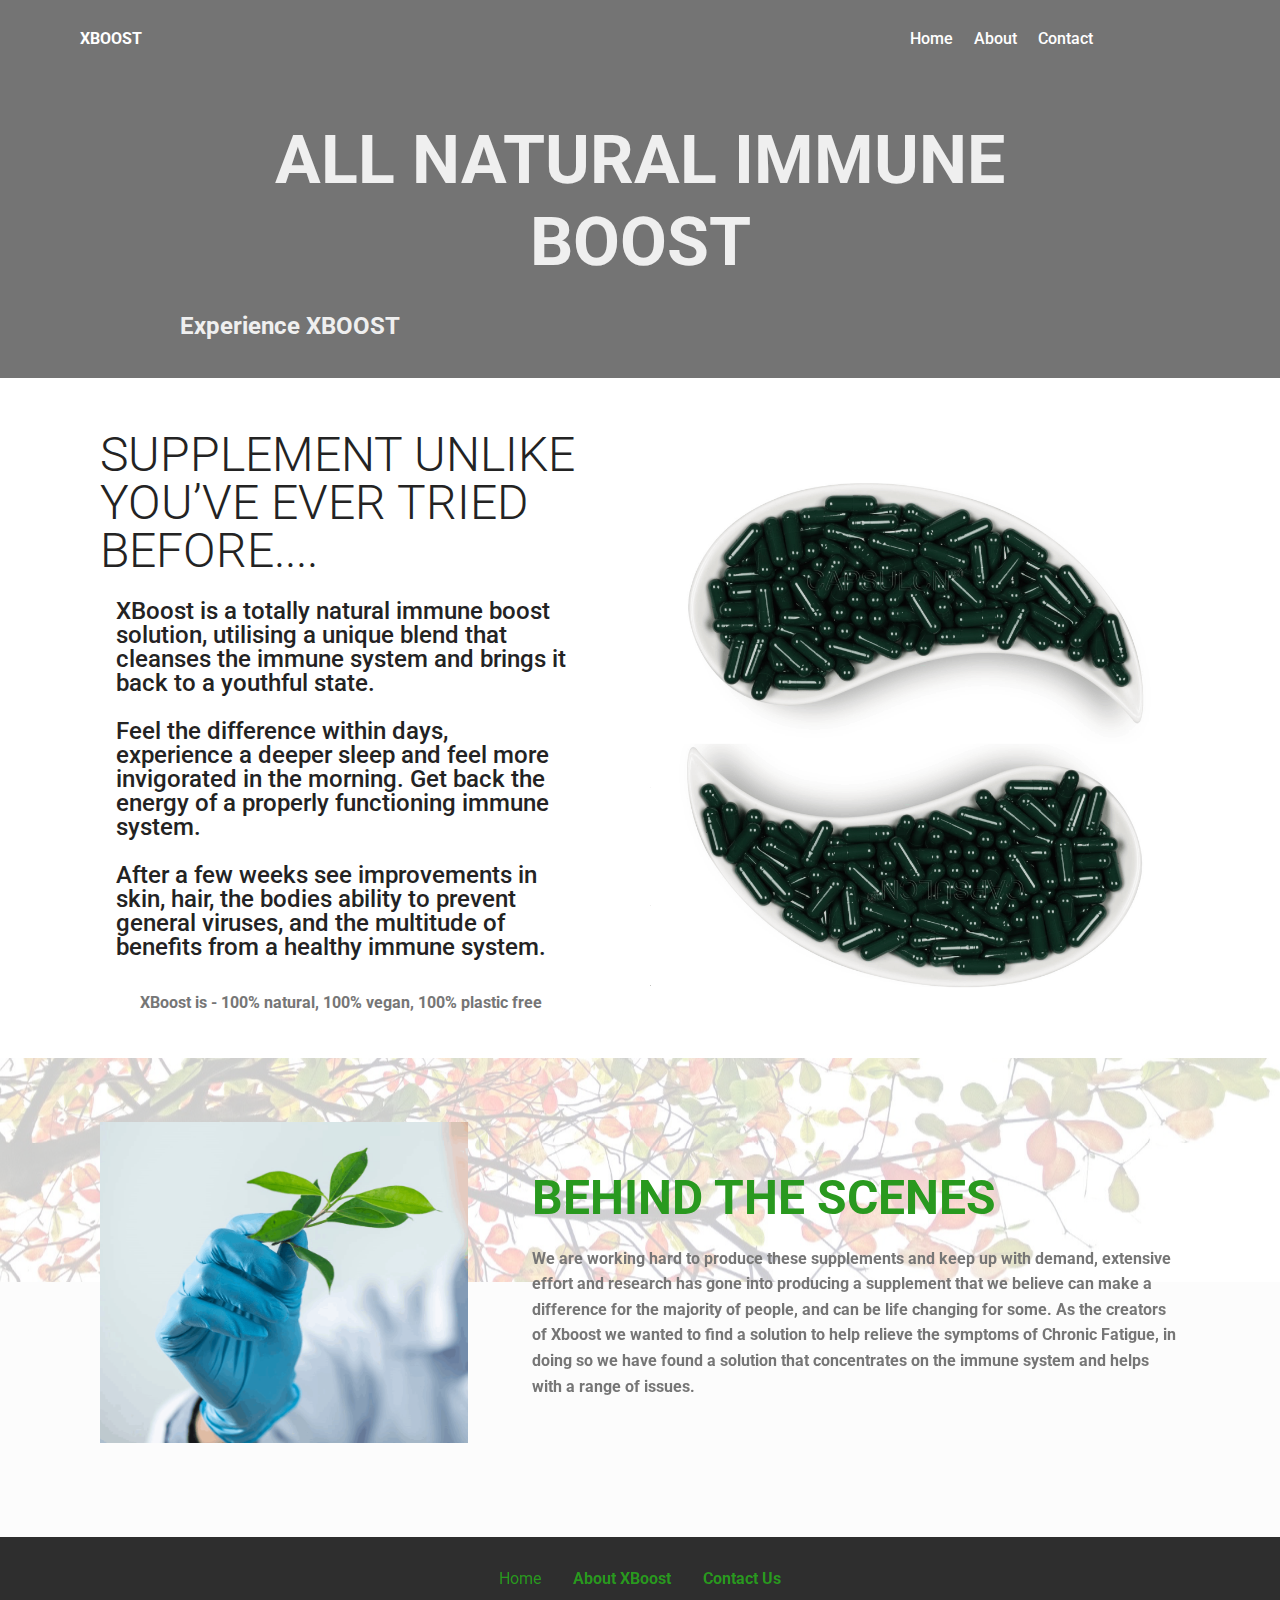
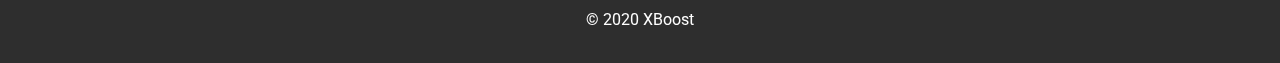
<file: index.html>
<!DOCTYPE html>
<html  >
<head>
  <!-- Site made with Mobirise Website Builder v4.12.3, https://mobirise.com -->
  <meta charset="UTF-8">
  <meta http-equiv="X-UA-Compatible" content="IE=edge">
  <meta name="generator" content="Mobirise v4.12.3, mobirise.com">
  <meta name="viewport" content="width=device-width, initial-scale=1, minimum-scale=1">
  <link rel="shortcut icon" href="assets/images/ico-32x32.png" type="image/x-icon">
  <meta name="description" content="">
  
  
  <title>XBoost Me</title>
  <link rel="stylesheet" href="assets/web/assets/mobirise-icons/mobirise-icons.css">
  <link rel="stylesheet" href="assets/bootstrap/css/bootstrap.min.css">
  <link rel="stylesheet" href="assets/bootstrap/css/bootstrap-grid.min.css">
  <link rel="stylesheet" href="assets/bootstrap/css/bootstrap-reboot.min.css">
  <link rel="stylesheet" href="assets/socicon/css/styles.css">
  <link rel="stylesheet" href="assets/tether/tether.min.css">
  <link rel="stylesheet" href="assets/dropdown/css/style.css">
  <link rel="stylesheet" href="assets/theme/css/style.css">
  <link rel="preload" as="style" href="assets/mobirise/css/mbr-additional.css"><link rel="stylesheet" href="assets/mobirise/css/mbr-additional.css" type="text/css">
  
  
  
</head>
<body>
  <section class="menu cid-rUDu2Fwh9S" once="menu" id="menu1-15">

    

    <nav class="navbar navbar-expand beta-menu navbar-dropdown align-items-center navbar-toggleable-sm bg-color transparent">
        <button class="navbar-toggler navbar-toggler-right" type="button" data-toggle="collapse" data-target="#navbarSupportedContent" aria-controls="navbarSupportedContent" aria-expanded="false" aria-label="Toggle navigation">
            <div class="hamburger">
                <span></span>
                <span></span>
                <span></span>
                <span></span>
            </div>
        </button>
        <div class="menu-logo">
            <div class="navbar-brand">
                
                <span class="navbar-caption-wrap"><a class="navbar-caption text-white display-4" href="index.html">
                        XBOOST</a></span>
            </div>
        </div>
        <div class="collapse navbar-collapse" id="navbarSupportedContent">
            <ul class="navbar-nav nav-dropdown nav-right" data-app-modern-menu="true"><li class="nav-item">
                    <a class="nav-link link text-white display-4" href="index.html">
                        
                        Home</a>
                </li><li class="nav-item"><a class="nav-link link text-white display-4" href="about.html">
                        
                        About</a></li><li class="nav-item"><a class="nav-link link text-white display-4" href="contact.html">
                        
                        Contact</a></li><li class="nav-item">
                    <a class="nav-link link text-white display-4" href="about.html">&nbsp; &nbsp; &nbsp; &nbsp; &nbsp; &nbsp; &nbsp; &nbsp; &nbsp; &nbsp;</a>
                </li></ul>
            
        </div>
    </nav>
</section>

<section class="engine"><a href="https://mobirise.info/u">bootstrap website templates</a></section><section class="header1 cid-rUEGGw8QPV" data-bg-video="https://www.youtube.com/watch?v=G4im8_n0OoI" id="header16-19">

    

    <div class="mbr-overlay" style="opacity: 0.6; background-color: rgb(35, 35, 35);">
    </div>

    <div class="container">
        <div class="row justify-content-md-center">
            <div class="col-md-10 align-center">
                <h1 class="mbr-section-title mbr-bold pb-3 mbr-fonts-style display-1">ALL NATURAL IMMUNE BOOST</h1>
                
                <p class="mbr-text pb-3 mbr-fonts-style display-5"><strong>Experience XBOOST</strong></p>
                
            </div>
        </div>
    </div>

</section>

<section class="features11 cid-rUFpw05XH7" id="features11-1b">

    

    

    <div class="container">   
        <div class="col-md-12">
            <div class="media-container-row">
                <div class="mbr-figure m-auto" style="width: 55%;">
                    <img src="assets/images/green-supplement-952x952.png" alt="Mobirise" title="">
                </div>
                <div class=" align-left aside-content">
                    <h2 class="mbr-title pt-2 mbr-fonts-style display-2">​SUPPLEMENT UNLIKE YOU’VE EVER TRIED BEFORE....</h2>
                    <div class="mbr-section-text">
                        
                    </div>

                    <div class="block-content">
                        <div class="card p-3 pr-3">
                            <div class="media">
                                     
                                <div class="media-body">
                                    <h4 class="card-title mbr-fonts-style display-5">XBoost is a totally natural immune boost solution, utilising a unique blend that cleanses the immune system and brings it back to a youthful state. &nbsp;<br><br>Feel the difference within days, experience a deeper sleep and feel more invigorated in the morning. Get back the energy of a properly functioning immune system.<br><br>After a few weeks see improvements in skin, hair, the bodies ability to prevent general viruses, and the multitude of benefits from a healthy immune system.<br><div><br></div></h4>
                                </div>
                            </div>                

                            <div class="card-box">
                                <p class="block-text mbr-fonts-style display-4"><strong>XBoost is 
- 100% natural, 100% vegan, 100% plastic free&nbsp;</strong></p>
                            </div>
                        </div>

                        
                    </div>
                </div>
            </div>
        </div> 
    </div>          
</section>

<section class="features11 cid-rUFLI0zH0Z mbr-parallax-background" id="features11-1d">

    

    <div class="mbr-overlay" style="opacity: 0.8; background-color: rgb(255, 255, 255);">
    </div>

    <div class="container">   
        <div class="col-md-12">
            <div class="media-container-row">
                <div class="mbr-figure m-auto" style="width: 40%;">
                    <img src="assets/images/leaf-952x831.png" alt="Mobirise" title="">
                </div>
                <div class=" align-left aside-content">
                    <h2 class="mbr-title pt-2 mbr-fonts-style display-2"><br><strong>BEHIND THE SCENES</strong></h2>
                    <div class="mbr-section-text">
                        <p class="mbr-text mb-5 pt-3 mbr-light mbr-fonts-style display-4"><strong>
                        We are working hard to produce these supplements and keep up with demand, extensive effort and research has gone into producing a supplement that we believe can make a difference for the majority of people, and can be life changing for some.  As the creators of Xboost we wanted to find a solution to help relieve the symptoms of Chronic Fatigue, in doing so we have found a solution that concentrates on the immune system and helps with a range of issues.
                        </strong></p>
                    </div>

                    
                </div>
            </div>
        </div> 
    </div>          
</section>

<section once="footers" class="cid-rVz06giS66" id="footer7-17">

    

    

    <div class="container">
        <div class="media-container-row align-center mbr-white">
            <div class="row row-links">
                <ul class="foot-menu">
                    
                    
                    
                    
                    
                <li class="foot-menu-item mbr-fonts-style display-7"><a href="index.html">Home</a><br></li><li class="foot-menu-item mbr-fonts-style display-7">
                        <a class="mbr-bold text-primary" href="about.html" target="_blank">About&nbsp;XBoost</a><br></li><li class="foot-menu-item mbr-fonts-style display-7">
                        <a class="mbr-bold text-primary" href="contact.html" target="_blank">Contact&nbsp;Us</a></li></ul>
            </div>
            
            <div class="row row-copirayt">
                <p class="mbr-text mb-0 mbr-fonts-style mbr-white align-center display-7">
                    © 2020 XBoost</p>
            </div>
        </div>
    </div>
</section>


  <script src="assets/web/assets/jquery/jquery.min.js"></script>
  <script src="assets/popper/popper.min.js"></script>
  <script src="assets/bootstrap/js/bootstrap.min.js"></script>
  <script src="assets/smoothscroll/smooth-scroll.js"></script>
  <script src="assets/tether/tether.min.js"></script>
  <script src="assets/vimeoplayer/jquery.mb.vimeo_player.js"></script>
  <script src="assets/dropdown/js/nav-dropdown.js"></script>
  <script src="assets/dropdown/js/navbar-dropdown.js"></script>
  <script src="assets/touchswipe/jquery.touch-swipe.min.js"></script>
  <script src="assets/parallax/jarallax.min.js"></script>
  <script src="assets/ytplayer/jquery.mb.ytplayer.min.js"></script>
  <script src="assets/theme/js/script.js"></script>
  
  
</body>
</html>
</file>
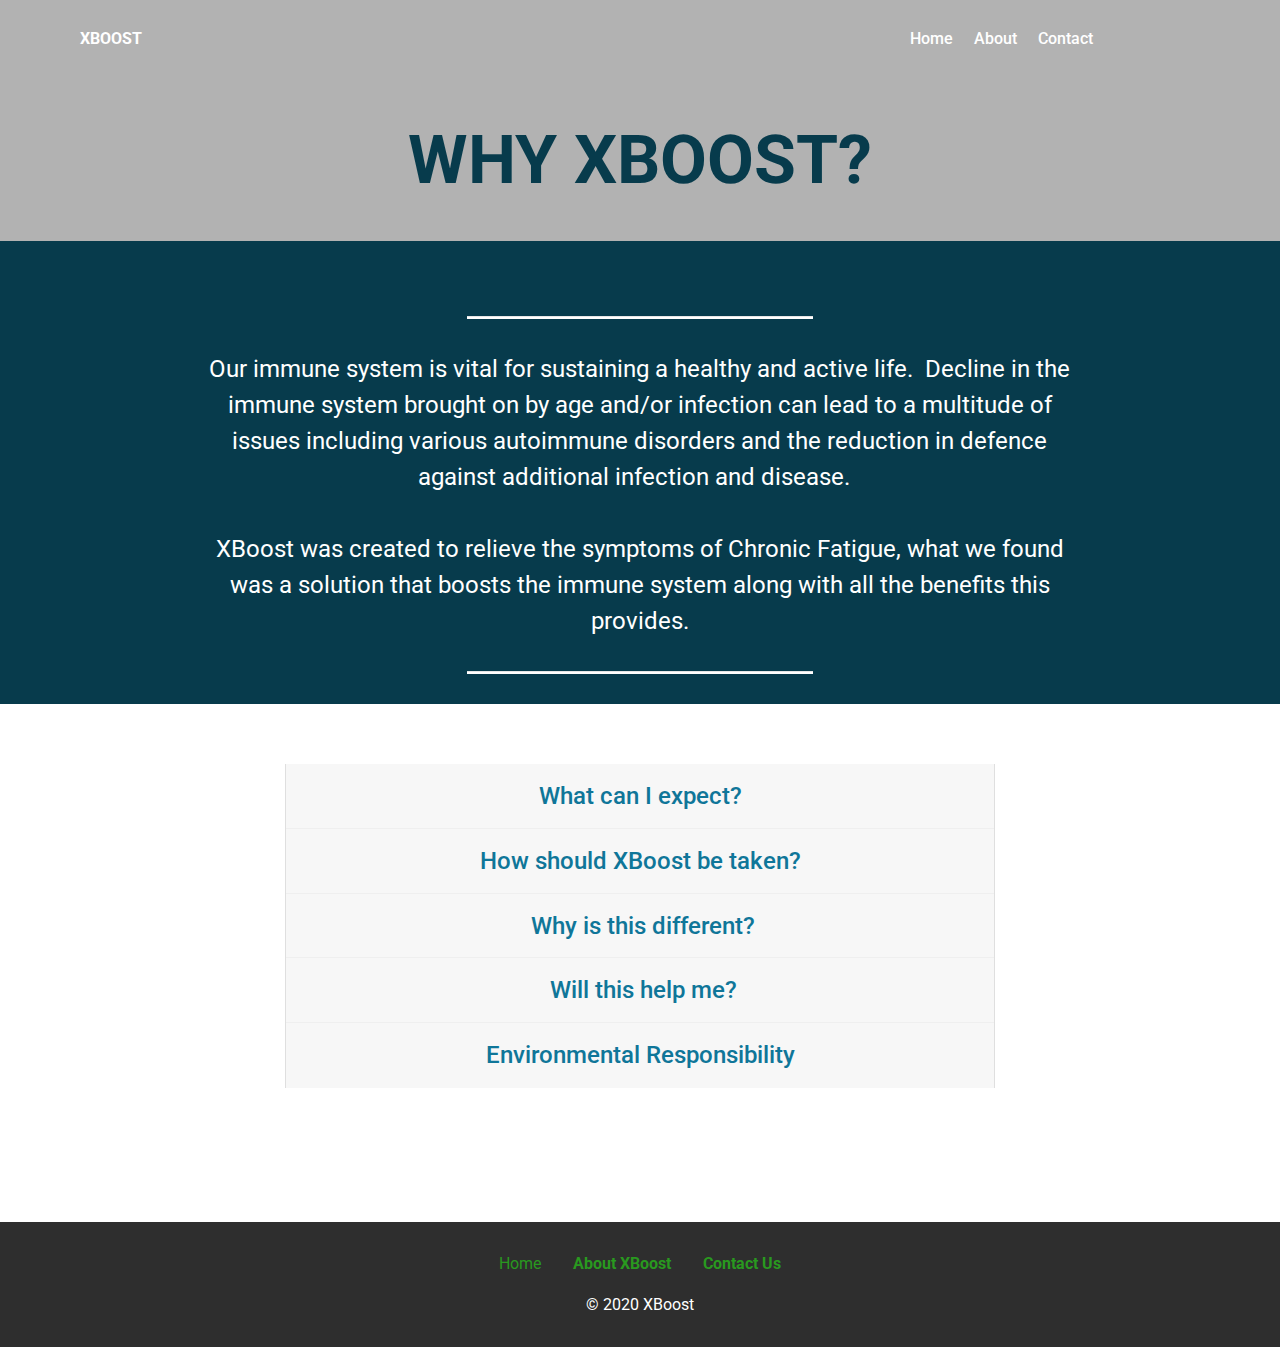
<file: about.html>
<!DOCTYPE html>
<html  >
<head>
  <!-- Site made with Mobirise Website Builder v4.12.3, https://mobirise.com -->
  <meta charset="UTF-8">
  <meta http-equiv="X-UA-Compatible" content="IE=edge">
  <meta name="generator" content="Mobirise v4.12.3, mobirise.com">
  <meta name="viewport" content="width=device-width, initial-scale=1, minimum-scale=1">
  <link rel="shortcut icon" href="assets/images/ico-32x32.png" type="image/x-icon">
  <meta name="description" content="">
  
  
  <title>XBoost About</title>
  <link rel="stylesheet" href="assets/web/assets/mobirise-icons/mobirise-icons.css">
  <link rel="stylesheet" href="assets/bootstrap/css/bootstrap.min.css">
  <link rel="stylesheet" href="assets/bootstrap/css/bootstrap-grid.min.css">
  <link rel="stylesheet" href="assets/bootstrap/css/bootstrap-reboot.min.css">
  <link rel="stylesheet" href="assets/socicon/css/styles.css">
  <link rel="stylesheet" href="assets/tether/tether.min.css">
  <link rel="stylesheet" href="assets/dropdown/css/style.css">
  <link rel="stylesheet" href="assets/theme/css/style.css">
  <link rel="preload" as="style" href="assets/mobirise/css/mbr-additional.css"><link rel="stylesheet" href="assets/mobirise/css/mbr-additional.css" type="text/css">
  
  
  
</head>
<body>
  <section class="menu cid-rUy38iA7fC" once="menu" id="menu1-9">

    

    <nav class="navbar navbar-expand beta-menu navbar-dropdown align-items-center navbar-toggleable-sm bg-color transparent">
        <button class="navbar-toggler navbar-toggler-right" type="button" data-toggle="collapse" data-target="#navbarSupportedContent" aria-controls="navbarSupportedContent" aria-expanded="false" aria-label="Toggle navigation">
            <div class="hamburger">
                <span></span>
                <span></span>
                <span></span>
                <span></span>
            </div>
        </button>
        <div class="menu-logo">
            <div class="navbar-brand">
                
                <span class="navbar-caption-wrap"><a class="navbar-caption text-white display-4" href="index.html">
                        XBOOST</a></span>
            </div>
        </div>
        <div class="collapse navbar-collapse" id="navbarSupportedContent">
            <ul class="navbar-nav nav-dropdown nav-right" data-app-modern-menu="true"><li class="nav-item">
                    <a class="nav-link link text-white display-4" href="index.html">
                        
                        Home</a>
                </li><li class="nav-item"><a class="nav-link link text-white display-4" href="about.html">
                        
                        About</a></li><li class="nav-item"><a class="nav-link link text-white display-4" href="contact.html">
                        
                        Contact</a></li><li class="nav-item">
                    <a class="nav-link link text-white display-4" href="about.html">&nbsp; &nbsp; &nbsp; &nbsp; &nbsp; &nbsp; &nbsp; &nbsp; &nbsp; &nbsp;</a>
                </li></ul>
            
        </div>
    </nav>
</section>

<section class="engine"><a href="https://mobirise.info/n">simple site templates</a></section><section class="header1 cid-rUyTQt7OLO" data-bg-video="https://www.youtube.com/embed/pGbIOC83-So?rel=0&amp;showinfo=0&amp;autoplay=0&amp;loop=0" id="header16-f">

    

    <div class="mbr-overlay" style="opacity: 0.5; background-color: rgb(118, 118, 118);">
    </div>

    <div class="container">
        <div class="row justify-content-md-center">
            <div class="col-md-10 align-center">
                <h1 class="mbr-section-title mbr-bold pb-3 mbr-fonts-style display-1">
                    WHY XBOOST?</h1>
                
                
                
            </div>
        </div>
    </div>

</section>

<section class="mbr-section article content10 cid-rUySABH2rN" id="content10-e">
    
     

    <div class="container">
        <div class="inner-container" style="width: 78%;">
            <hr class="line" style="width: 40%;">
            <div class="section-text align-center mbr-white mbr-fonts-style display-5">Our immune system is vital for sustaining a healthy and active life. &nbsp;Decline in the immune system brought on by age and/or infection can lead to a multitude of issues including various autoimmune disorders and the reduction in defence against additional infection and disease. &nbsp;<br><br><span style="font-size: 1.5rem;">XBoost was created to relieve the symptoms of Chronic Fatigue, what we found was a solution that boosts the immune system along with all the benefits this provides.</span></div>
            <hr class="line" style="width: 40%;">
        </div>
    </div>
</section>

<section class="accordion1 cid-rVsExWqxYq" id="accordion1-16">

    

    
    <div class="container">
        <div class="media-container-row">
            <div class="col-12 col-md-8">
                <div class="section-head text-center space30">
                    
                </div>
                <div class="clearfix"></div>
                <div id="bootstrap-accordion_7" class="panel-group accordionStyles accordion" role="tablist" aria-multiselectable="true">
                    <div class="card">
                        <div class="card-header" role="tab" id="headingOne">
                            <a role="button" class="panel-title collapsed text-black" data-toggle="collapse" data-core="" href="#collapse1_7" aria-expanded="false" aria-controls="collapse1">
                                <h4 class="mbr-fonts-style display-5">What can I expect?</h4>
                            </a>
                        </div>
                        <div id="collapse1_7" class="panel-collapse noScroll collapse " role="tabpanel" aria-labelledby="headingOne" data-parent="#bootstrap-accordion_7">
                            <div class="panel-body p-4">
                                <p class="mbr-fonts-style panel-text display-7">The majority of users experience the boost within a few days with improved deeper sleep and increased energy.  Longer term noticable benefits include:
<br>
<br>*Faster repair from physical damage*<br>*Less suscepitbility to infection/viruses and quicker recovery when you feel one coming on*&nbsp;<br>*Skin and hair improvements*<br>*Overall health and wellbeing*</p>
                            </div>
                        </div>
                    </div>
                    <div class="card">
                        <div class="card-header" role="tab" id="headingTwo">
                            <a role="button" class="collapsed panel-title text-black" data-toggle="collapse" data-core="" href="#collapse2_7" aria-expanded="false" aria-controls="collapse2">
                                <h4 class="mbr-fonts-style display-5">How should XBoost be taken?</h4>
                            </a>
                            
                        </div>
                        <div id="collapse2_7" class="panel-collapse noScroll collapse" role="tabpanel" aria-labelledby="headingTwo" data-parent="#bootstrap-accordion_7">
                            <div class="panel-body p-4">
                                <p class="mbr-fonts-style panel-text display-7">
                                   We recommend dosage of 2 supplements before bedtime and allowing the time for a good nights sleep. &nbsp;Sleeping is our best way of repairing our body and recovering from the day, by cleansing the immune system these supplements significantly help this repair processs.<br><br>If you are a larger person or have been using for a while and find the effects waning, you can increase to 3 or 4 a day without any issue. Being an all natural product with no chemicals or drugs, the body will just use what it can without any side effects.</p>
                            </div>
                        </div>
                    </div>
                    <div class="card">
                        <div class="card-header" role="tab" id="headingThree">
                            <a role="button" class="collapsed text-black panel-title" data-toggle="collapse" data-core="" href="#collapse3_7" aria-expanded="false" aria-controls="collapse3">
                                <h4 class="mbr-fonts-style display-5">&nbsp;Why is this different?</h4>
                            </a>
                        </div>
                        <div id="collapse3_7" class="panel-collapse noScroll collapse" role="tabpanel" aria-labelledby="headingThree" data-parent="#bootstrap-accordion_7">
                            <div class="panel-body p-4">
                                <p class="mbr-fonts-style panel-text display-7">
                                   &nbsp;<br>Studies have shown that most supplements on the market are not absorbed by the body and simply pass through providing little or zero benefit. &nbsp;If any benefit is noticed then it will usually take many weeks to build up and it is not easy to associate it with the supplement being taken. &nbsp;<br>XBoost is entirely about the high absorption of plant extracts that are proven to boost the immune system and one of the fundamental reasons why vegetables and fruit help provide a healthy lifestyle. &nbsp;This high absorption means the affects and benefits are often felt within a few days.&nbsp;<br></p>
                            </div>
                        </div>
                    </div>
                    <div class="card">
                        <div class="card-header" role="tab" id="headingFour">
                            <a role="button" class="collapsed panel-title text-black" data-toggle="collapse" data-core="" href="#collapse4_7" aria-expanded="false" aria-controls="collapse4">
                                <h4 class="mbr-fonts-style display-5">&nbsp;Will this help me?</h4>
                            </a> 
                        </div>
                        <div id="collapse4_7" class="panel-collapse noScroll collapse" role="tabpanel" aria-labelledby="headingFour" data-parent="#bootstrap-accordion_7">
                            <div class="panel-body p-4">
                                <p class="mbr-fonts-style panel-text display-7">
                                   <br>Everyone is different, many factors determine the current state of our immune system including age, previous illness's/infections, and life style (what we eat and what we do). &nbsp;Whilst we fundamentally believe that XBoost will help repair or maintain the immune system of anyone taking it, we appreciate that for various reasons some users may not "feel" the benefit.<br><br>Overall, the majority of our users have felt the difference and whilst this is a new product with currently a small user base, we have seen big improvements from those suffering from fatigue and type two diabetes, we also believe other sufferers of autoimmune disorders can benefit from XBoost.</p>
                            </div>
                        </div>
                    </div>
                    <div class="card">
                        <div class="card-header" role="tab" id="headingFive">
                            <a role="button" class="collapsed panel-title text-black" data-toggle="collapse" data-core="" href="#collapse5_7" aria-expanded="false" aria-controls="collapse5">
                                <h4 class="mbr-fonts-style display-5">Environmental Responsibility</h4>
                            </a>
                        </div>
                        <div id="collapse5_7" class="panel-collapse noScroll collapse" role="tabpanel" aria-labelledby="headingFive" data-parent="#bootstrap-accordion_7">
                            <div class="panel-body p-4">
                                <p class="mbr-fonts-style panel-text display-7">
                                   We fundamentally believe in working towards a sustainable future, and in doing so we only utilise ingredients from sustainable plant sources and we only use plastic free packaging.</p>
                            </div>
                        </div>
                    </div>
                    
                </div>
            </div>
        </div>
    </div>
</section>

<section once="footers" class="cid-rVz06giS66" id="footer7-17">

    

    

    <div class="container">
        <div class="media-container-row align-center mbr-white">
            <div class="row row-links">
                <ul class="foot-menu">
                    
                    
                    
                    
                    
                <li class="foot-menu-item mbr-fonts-style display-7"><a href="index.html">Home</a><br></li><li class="foot-menu-item mbr-fonts-style display-7">
                        <a class="mbr-bold text-primary" href="about.html" target="_blank">About&nbsp;XBoost</a><br></li><li class="foot-menu-item mbr-fonts-style display-7">
                        <a class="mbr-bold text-primary" href="contact.html" target="_blank">Contact&nbsp;Us</a></li></ul>
            </div>
            
            <div class="row row-copirayt">
                <p class="mbr-text mb-0 mbr-fonts-style mbr-white align-center display-7">
                    © 2020 XBoost</p>
            </div>
        </div>
    </div>
</section>


  <script src="assets/web/assets/jquery/jquery.min.js"></script>
  <script src="assets/popper/popper.min.js"></script>
  <script src="assets/bootstrap/js/bootstrap.min.js"></script>
  <script src="assets/smoothscroll/smooth-scroll.js"></script>
  <script src="assets/tether/tether.min.js"></script>
  <script src="assets/touchswipe/jquery.touch-swipe.min.js"></script>
  <script src="assets/ytplayer/jquery.mb.ytplayer.min.js"></script>
  <script src="assets/vimeoplayer/jquery.mb.vimeo_player.js"></script>
  <script src="assets/mbr-switch-arrow/mbr-switch-arrow.js"></script>
  <script src="assets/dropdown/js/nav-dropdown.js"></script>
  <script src="assets/dropdown/js/navbar-dropdown.js"></script>
  <script src="assets/theme/js/script.js"></script>
  
  
</body>
</html>
</file>
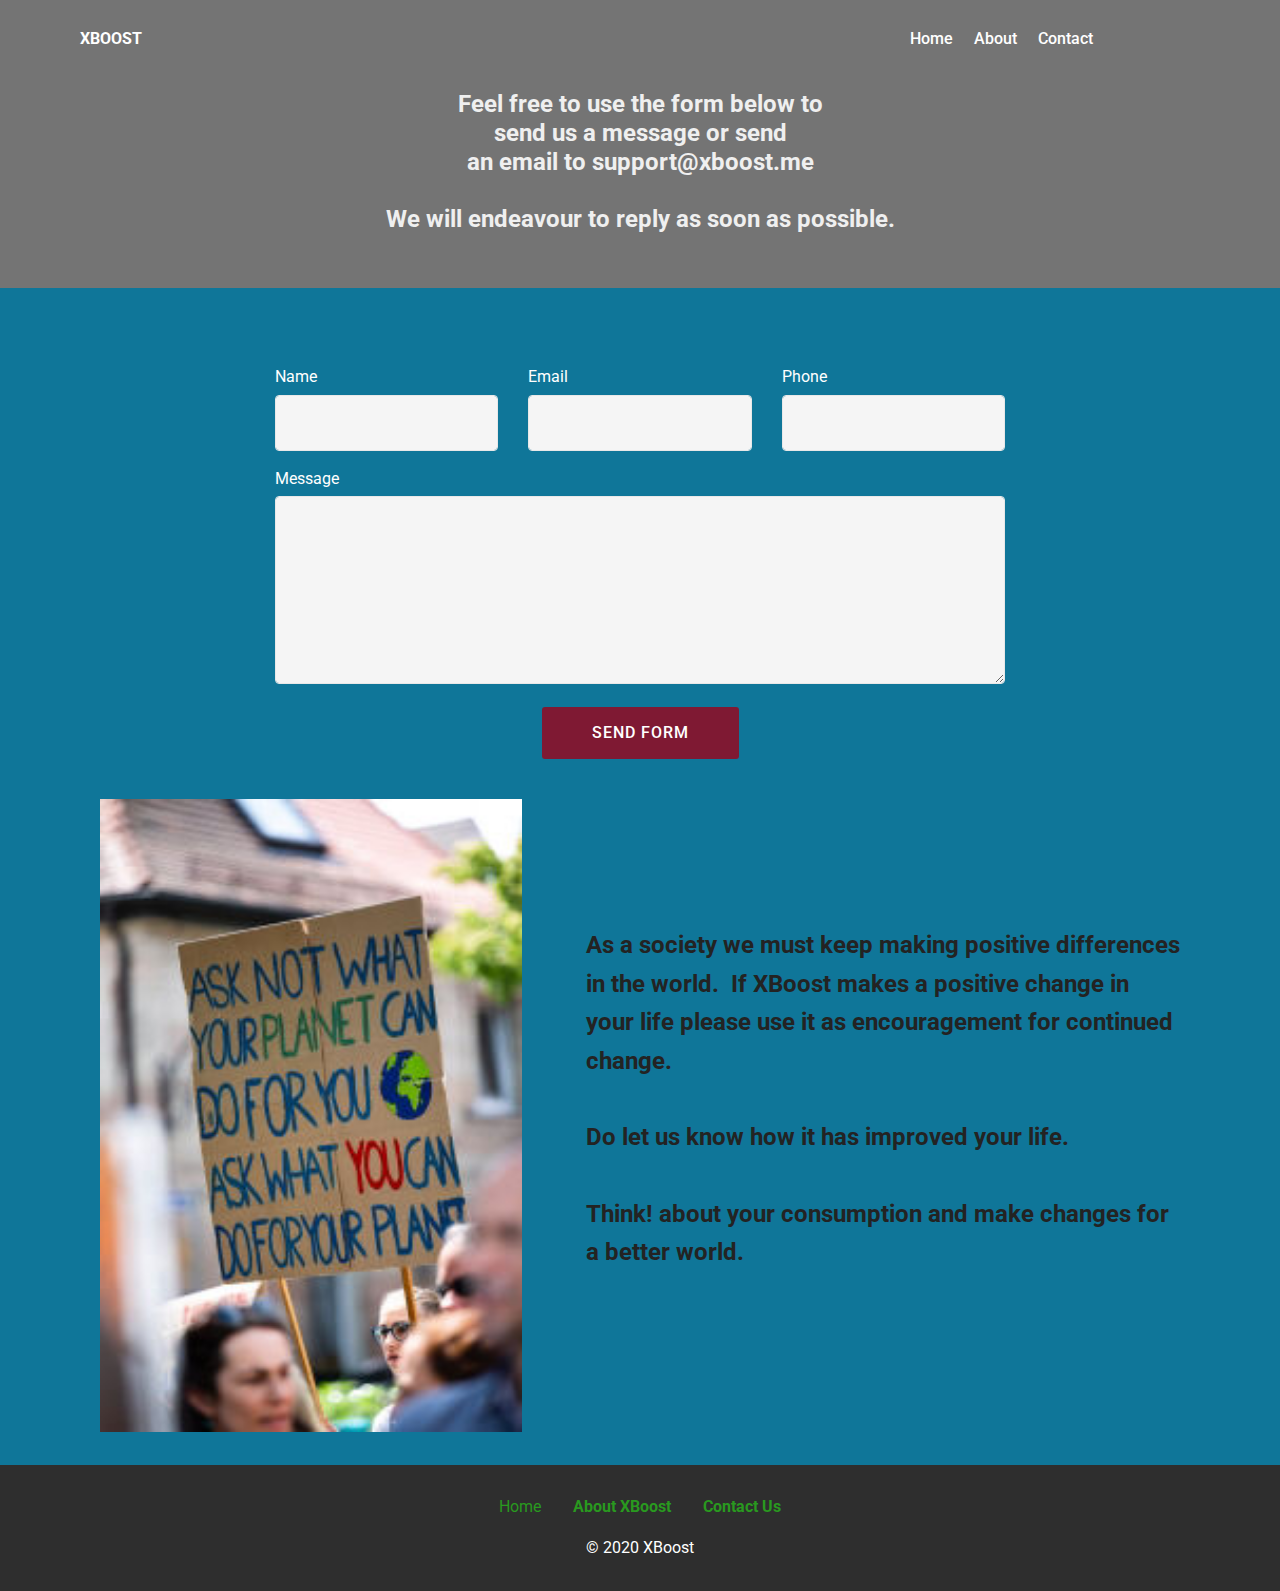
<file: contact.html>
<!DOCTYPE html>
<html  >
<head>
  <!-- Site made with Mobirise Website Builder v4.12.3, https://mobirise.com -->
  <meta charset="UTF-8">
  <meta http-equiv="X-UA-Compatible" content="IE=edge">
  <meta name="generator" content="Mobirise v4.12.3, mobirise.com">
  <meta name="viewport" content="width=device-width, initial-scale=1, minimum-scale=1">
  <link rel="shortcut icon" href="assets/images/ico-32x32.png" type="image/x-icon">
  <meta name="description" content="">
  
  
  <title>XBoost Contact</title>
  <link rel="stylesheet" href="assets/web/assets/mobirise-icons/mobirise-icons.css">
  <link rel="stylesheet" href="assets/bootstrap/css/bootstrap.min.css">
  <link rel="stylesheet" href="assets/bootstrap/css/bootstrap-grid.min.css">
  <link rel="stylesheet" href="assets/bootstrap/css/bootstrap-reboot.min.css">
  <link rel="stylesheet" href="assets/socicon/css/styles.css">
  <link rel="stylesheet" href="assets/dropdown/css/style.css">
  <link rel="stylesheet" href="assets/tether/tether.min.css">
  <link rel="stylesheet" href="assets/theme/css/style.css">
  <link rel="preload" as="style" href="assets/mobirise/css/mbr-additional.css"><link rel="stylesheet" href="assets/mobirise/css/mbr-additional.css" type="text/css">
  
  
  
</head>
<body>
  <section class="menu cid-rUFTLJPvC9" once="menu" id="menu1-1f">

    

    <nav class="navbar navbar-expand beta-menu navbar-dropdown align-items-center navbar-toggleable-sm bg-color transparent">
        <button class="navbar-toggler navbar-toggler-right" type="button" data-toggle="collapse" data-target="#navbarSupportedContent" aria-controls="navbarSupportedContent" aria-expanded="false" aria-label="Toggle navigation">
            <div class="hamburger">
                <span></span>
                <span></span>
                <span></span>
                <span></span>
            </div>
        </button>
        <div class="menu-logo">
            <div class="navbar-brand">
                
                <span class="navbar-caption-wrap"><a class="navbar-caption text-white display-4" href="index.html">
                        XBOOST</a></span>
            </div>
        </div>
        <div class="collapse navbar-collapse" id="navbarSupportedContent">
            <ul class="navbar-nav nav-dropdown nav-right" data-app-modern-menu="true"><li class="nav-item">
                    <a class="nav-link link text-white display-4" href="index.html">
                        
                        Home</a>
                </li><li class="nav-item"><a class="nav-link link text-white display-4" href="about.html">
                        
                        About</a></li><li class="nav-item"><a class="nav-link link text-white display-4" href="contact.html">
                        
                        Contact</a></li><li class="nav-item">
                    <a class="nav-link link text-white display-4" href="about.html">&nbsp; &nbsp; &nbsp; &nbsp; &nbsp; &nbsp; &nbsp; &nbsp; &nbsp; &nbsp;</a>
                </li></ul>
            
        </div>
    </nav>
</section>

<section class="engine"><a href="https://mobirise.info/t">free amp template</a></section><section class="header1 cid-rUHbzLvsz0" data-bg-video="https://www.youtube.com/watch?v=4UgDjR1JvfQ" id="header16-1h">

    

    <div class="mbr-overlay" style="opacity: 0.6; background-color: rgb(35, 35, 35);">
    </div>

    <div class="container">
        <div class="row justify-content-md-center">
            <div class="col-md-10 align-center">
                <h1 class="mbr-section-title mbr-bold pb-3 mbr-fonts-style display-5">Feel free to use the form below to 
<div>send us a message or send 
</div><div>an email to support@xboost.me</div><div><br></div><div>
</div><div>We will endeavour to reply as soon as possible.</div></h1>
                
                
                
            </div>
        </div>
    </div>

</section>

<section class="mbr-section form1 cid-rUHbL0IDkB" id="form1-1i">

    

    
    <div class="container">
        <div class="row justify-content-center">
            <div class="title col-12 col-lg-8">
                
                
            </div>
        </div>
    </div>
    <div class="container">
        <div class="row justify-content-center">
            <div class="media-container-column col-lg-8" data-form-type="formoid">
                <!---Formbuilder Form--->
                <form action="https://mobirise.com/" method="POST" class="mbr-form form-with-styler" data-form-title="Mobirise Form"><input type="hidden" name="email" data-form-email="true" value="HzkJIHqG3kTXt+LVN8seQFNZ1ko3cD/yZ6UUyZAMaa/I/Pcev94C7QFcE7veeu5T2dicplGVUhMNs2xjT5naTYRgngXBnWnTIa06WOQfq7SacZj9QmqbuJxrtdLfBDfg">
                    <div class="row row-sm-offset">
                        <div hidden="hidden" data-form-alert="" class="alert alert-success col-12">Thanks for filling out the form!</div>
                        <div hidden="hidden" data-form-alert-danger="" class="alert alert-danger col-12">
                        </div>
                    </div>
                    <div class="dragArea row row-sm-offset">
                        <div class="col-md-4  form-group" data-for="name">
                            <label for="name-form1-1i" class="form-control-label mbr-fonts-style display-7">Name</label>
                            <input type="text" name="name" data-form-field="Name" required="required" class="form-control display-7" id="name-form1-1i">
                        </div>
                        <div class="col-md-4  form-group" data-for="email">
                            <label for="email-form1-1i" class="form-control-label mbr-fonts-style display-7">Email</label>
                            <input type="email" name="email" data-form-field="Email" required="required" class="form-control display-7" id="email-form1-1i">
                        </div>
                        <div data-for="phone" class="col-md-4  form-group">
                            <label for="phone-form1-1i" class="form-control-label mbr-fonts-style display-7">Phone</label>
                            <input type="tel" name="phone" data-form-field="Phone" class="form-control display-7" id="phone-form1-1i">
                        </div>
                        <div data-for="message" class="col-md-12 form-group">
                            <label for="message-form1-1i" class="form-control-label mbr-fonts-style display-7">Message</label>
                            <textarea name="message" data-form-field="Message" class="form-control display-7" id="message-form1-1i"></textarea>
                        </div>
                        <div class="col-md-12 input-group-btn align-center"><button type="submit" class="btn btn-form btn-danger display-4">SEND FORM</button></div>
                    </div>
                </form><!---Formbuilder Form--->
            </div>
        </div>
    </div>
</section>

<section class="features11 cid-rUHecz20mT" id="features11-1j">

    

    

    <div class="container">   
        <div class="col-md-12">
            <div class="media-container-row">
                <div class="mbr-figure m-auto" style="width: 45%;">
                    <img src="assets/images/whatcanyoudo-200x300.jpg" alt="Mobirise" title="">
                </div>
                <div class=" align-left aside-content">
                    
                    <div class="mbr-section-text">
                        <p class="mbr-text mb-5 pt-3 mbr-light mbr-fonts-style display-5">
                        <br><br><br><strong>As a society we must keep making positive differences in the world. &nbsp;If XBoost makes a positive change in your life please use it as encouragement for continued change. </strong><br><br><strong>Do let us know how it has improved your life.<br></strong><br><strong>Think! about your consumption and make changes for a better world.<br></strong><br><br><br></p>
                    </div>

                    
                </div>
            </div>
        </div> 
    </div>          
</section>

<section once="footers" class="cid-rVz06giS66" id="footer7-17">

    

    

    <div class="container">
        <div class="media-container-row align-center mbr-white">
            <div class="row row-links">
                <ul class="foot-menu">
                    
                    
                    
                    
                    
                <li class="foot-menu-item mbr-fonts-style display-7"><a href="index.html">Home</a><br></li><li class="foot-menu-item mbr-fonts-style display-7">
                        <a class="mbr-bold text-primary" href="about.html" target="_blank">About&nbsp;XBoost</a><br></li><li class="foot-menu-item mbr-fonts-style display-7">
                        <a class="mbr-bold text-primary" href="contact.html" target="_blank">Contact&nbsp;Us</a></li></ul>
            </div>
            
            <div class="row row-copirayt">
                <p class="mbr-text mb-0 mbr-fonts-style mbr-white align-center display-7">
                    © 2020 XBoost</p>
            </div>
        </div>
    </div>
</section>


  <script src="assets/web/assets/jquery/jquery.min.js"></script>
  <script src="assets/popper/popper.min.js"></script>
  <script src="assets/bootstrap/js/bootstrap.min.js"></script>
  <script src="assets/smoothscroll/smooth-scroll.js"></script>
  <script src="assets/dropdown/js/nav-dropdown.js"></script>
  <script src="assets/dropdown/js/navbar-dropdown.js"></script>
  <script src="assets/touchswipe/jquery.touch-swipe.min.js"></script>
  <script src="assets/ytplayer/jquery.mb.ytplayer.min.js"></script>
  <script src="assets/vimeoplayer/jquery.mb.vimeo_player.js"></script>
  <script src="assets/tether/tether.min.js"></script>
  <script src="assets/theme/js/script.js"></script>
  <script src="assets/formoid/formoid.min.js"></script>
  
  
</body>
</html>
</file>
<file: assets/web/assets/mobirise-icons/mobirise-icons.css>
@font-face {
  font-family: 'MobiriseIcons';
  src:  url('mobirise-icons.eot?spat4u');
  src:  url('mobirise-icons.eot?spat4u#iefix') format('embedded-opentype'),
    url('mobirise-icons.ttf?spat4u') format('truetype'),
    url('mobirise-icons.woff?spat4u') format('woff'),
    url('mobirise-icons.svg?spat4u#MobiriseIcons') format('svg');
  font-weight: normal;
  font-style: normal;
  font-display: swap;
}

[class^="mbri-"], [class*=" mbri-"] {
  /* use !important to prevent issues with browser extensions that change fonts */
  font-family: MobiriseIcons !important;
  speak: none;
  font-style: normal;
  font-weight: normal;
  font-variant: normal;
  text-transform: none;
  line-height: 1;

  /* Better Font Rendering =========== */
  -webkit-font-smoothing: antialiased;
  -moz-osx-font-smoothing: grayscale;
}

.mbri-add-submenu:before {
  content: "\e900";
}
.mbri-alert:before {
  content: "\e901";
}
.mbri-align-center:before {
  content: "\e902";
}
.mbri-align-justify:before {
  content: "\e903";
}
.mbri-align-left:before {
  content: "\e904";
}
.mbri-align-right:before {
  content: "\e905";
}
.mbri-android:before {
  content: "\e906";
}
.mbri-apple:before {
  content: "\e907";
}
.mbri-arrow-down:before {
  content: "\e908";
}
.mbri-arrow-next:before {
  content: "\e909";
}
.mbri-arrow-prev:before {
  content: "\e90a";
}
.mbri-arrow-up:before {
  content: "\e90b";
}
.mbri-bold:before {
  content: "\e90c";
}
.mbri-bookmark:before {
  content: "\e90d";
}
.mbri-bootstrap:before {
  content: "\e90e";
}
.mbri-briefcase:before {
  content: "\e90f";
}
.mbri-browse:before {
  content: "\e910";
}
.mbri-bulleted-list:before {
  content: "\e911";
}
.mbri-calendar:before {
  content: "\e912";
}
.mbri-camera:before {
  content: "\e913";
}
.mbri-cart-add:before {
  content: "\e914";
}
.mbri-cart-full:before {
  content: "\e915";
}
.mbri-cash:before {
  content: "\e916";
}
.mbri-change-style:before {
  content: "\e917";
}
.mbri-chat:before {
  content: "\e918";
}
.mbri-clock:before {
  content: "\e919";
}
.mbri-close:before {
  content: "\e91a";
}
.mbri-cloud:before {
  content: "\e91b";
}
.mbri-code:before {
  content: "\e91c";
}
.mbri-contact-form:before {
  content: "\e91d";
}
.mbri-credit-card:before {
  content: "\e91e";
}
.mbri-cursor-click:before {
  content: "\e91f";
}
.mbri-cust-feedback:before {
  content: "\e920";
}
.mbri-database:before {
  content: "\e921";
}
.mbri-delivery:before {
  content: "\e922";
}
.mbri-desktop:before {
  content: "\e923";
}
.mbri-devices:before {
  content: "\e924";
}
.mbri-down:before {
  content: "\e925";
}
.mbri-download:before {
  content: "\e989";
}
.mbri-drag-n-drop:before {
  content: "\e927";
}
.mbri-drag-n-drop2:before {
  content: "\e928";
}
.mbri-edit:before {
  content: "\e929";
}
.mbri-edit2:before {
  content: "\e92a";
}
.mbri-error:before {
  content: "\e92b";
}
.mbri-extension:before {
  content: "\e92c";
}
.mbri-features:before {
  content: "\e92d";
}
.mbri-file:before {
  content: "\e92e";
}
.mbri-flag:before {
  content: "\e92f";
}
.mbri-folder:before {
  content: "\e930";
}
.mbri-gift:before {
  content: "\e931";
}
.mbri-github:before {
  content: "\e932";
}
.mbri-globe:before {
  content: "\e933";
}
.mbri-globe-2:before {
  content: "\e934";
}
.mbri-growing-chart:before {
  content: "\e935";
}
.mbri-hearth:before {
  content: "\e936";
}
.mbri-help:before {
  content: "\e937";
}
.mbri-home:before {
  content: "\e938";
}
.mbri-hot-cup:before {
  content: "\e939";
}
.mbri-idea:before {
  content: "\e93a";
}
.mbri-image-gallery:before {
  content: "\e93b";
}
.mbri-image-slider:before {
  content: "\e93c";
}
.mbri-info:before {
  content: "\e93d";
}
.mbri-italic:before {
  content: "\e93e";
}
.mbri-key:before {
  content: "\e93f";
}
.mbri-laptop:before {
  content: "\e940";
}
.mbri-layers:before {
  content: "\e941";
}
.mbri-left-right:before {
  content: "\e942";
}
.mbri-left:before {
  content: "\e943";
}
.mbri-letter:before {
  content: "\e944";
}
.mbri-like:before {
  content: "\e945";
}
.mbri-link:before {
  content: "\e946";
}
.mbri-lock:before {
  content: "\e947";
}
.mbri-login:before {
  content: "\e948";
}
.mbri-logout:before {
  content: "\e949";
}
.mbri-magic-stick:before {
  content: "\e94a";
}
.mbri-map-pin:before {
  content: "\e94b";
}
.mbri-menu:before {
  content: "\e94c";
}
.mbri-mobile:before {
  content: "\e94d";
}
.mbri-mobile2:before {
  content: "\e94e";
}
.mbri-mobirise:before {
  content: "\e94f";
}
.mbri-more-horizontal:before {
  content: "\e950";
}
.mbri-more-vertical:before {
  content: "\e951";
}
.mbri-music:before {
  content: "\e952";
}
.mbri-new-file:before {
  content: "\e953";
}
.mbri-numbered-list:before {
  content: "\e954";
}
.mbri-opened-folder:before {
  content: "\e955";
}
.mbri-pages:before {
  content: "\e956";
}
.mbri-paper-plane:before {
  content: "\e957";
}
.mbri-paperclip:before {
  content: "\e958";
}
.mbri-photo:before {
  content: "\e959";
}
.mbri-photos:before {
  content: "\e95a";
}
.mbri-pin:before {
  content: "\e95b";
}
.mbri-play:before {
  content: "\e95c";
}
.mbri-plus:before {
  content: "\e95d";
}
.mbri-preview:before {
  content: "\e95e";
}
.mbri-print:before {
  content: "\e95f";
}
.mbri-protect:before {
  content: "\e960";
}
.mbri-question:before {
  content: "\e961";
}
.mbri-quote-left:before {
  content: "\e962";
}
.mbri-quote-right:before {
  content: "\e963";
}
.mbri-refresh:before {
  content: "\e964";
}
.mbri-responsive:before {
  content: "\e965";
}
.mbri-right:before {
  content: "\e966";
}
.mbri-rocket:before {
  content: "\e967";
}
.mbri-sad-face:before {
  content: "\e968";
}
.mbri-sale:before {
  content: "\e969";
}
.mbri-save:before {
  content: "\e96a";
}
.mbri-search:before {
  content: "\e96b";
}
.mbri-setting:before {
  content: "\e96c";
}
.mbri-setting2:before {
  content: "\e96d";
}
.mbri-setting3:before {
  content: "\e96e";
}
.mbri-share:before {
  content: "\e96f";
}
.mbri-shopping-bag:before {
  content: "\e970";
}
.mbri-shopping-basket:before {
  content: "\e971";
}
.mbri-shopping-cart:before {
  content: "\e972";
}
.mbri-sites:before {
  content: "\e973";
}
.mbri-smile-face:before {
  content: "\e974";
}
.mbri-speed:before {
  content: "\e975";
}
.mbri-star:before {
  content: "\e976";
}
.mbri-success:before {
  content: "\e977";
}
.mbri-sun:before {
  content: "\e978";
}
.mbri-sun2:before {
  content: "\e979";
}
.mbri-tablet:before {
  content: "\e97a";
}
.mbri-tablet-vertical:before {
  content: "\e97b";
}
.mbri-target:before {
  content: "\e97c";
}
.mbri-timer:before {
  content: "\e97d";
}
.mbri-to-ftp:before {
  content: "\e97e";
}
.mbri-to-local-drive:before {
  content: "\e97f";
}
.mbri-touch-swipe:before {
  content: "\e980";
}
.mbri-touch:before {
  content: "\e981";
}
.mbri-trash:before {
  content: "\e982";
}
.mbri-underline:before {
  content: "\e983";
}
.mbri-unlink:before {
  content: "\e984";
}
.mbri-unlock:before {
  content: "\e985";
}
.mbri-up-down:before {
  content: "\e986";
}
.mbri-up:before {
  content: "\e987";
}
.mbri-update:before {
  content: "\e988";
}
.mbri-upload:before {
 content: "\e926"; 
}
.mbri-user:before {
  content: "\e98a";
}
.mbri-user2:before {
  content: "\e98b";
}
.mbri-users:before {
  content: "\e98c";
}
.mbri-video:before {
  content: "\e98d";
}
.mbri-video-play:before {
  content: "\e98e";
}
.mbri-watch:before {
  content: "\e98f";
}
.mbri-website-theme:before {
  content: "\e990";
}
.mbri-wifi:before {
  content: "\e991";
}
.mbri-windows:before {
  content: "\e992";
}
.mbri-zoom-out:before {
  content: "\e993";
}
.mbri-redo:before {
  content: "\e994";
}
.mbri-undo:before {
  content: "\e995";
}
</file>
<file: assets/socicon/css/styles.css>
@charset "UTF-8";

@font-face {
  font-family: 'Socicon';
  src:  url('../fonts/socicon.eot');
  src:  url('../fonts/socicon.eot?#iefix') format('embedded-opentype'),
    url('../fonts/socicon.woff2') format('woff2'),
    url('../fonts/socicon.ttf') format('truetype'),
    url('../fonts/socicon.woff') format('woff'),
    url('../fonts/socicon.svg#socicon') format('svg');
  font-weight: normal;
  font-style: normal;
}

[data-icon]:before {
  font-family: "socicon" !important;
  content: attr(data-icon);
  font-style: normal !important;
  font-weight: normal !important;
  font-variant: normal !important;
  text-transform: none !important;
  speak: none;
  line-height: 1;
  -webkit-font-smoothing: antialiased;
  -moz-osx-font-smoothing: grayscale;
}

[class^="socicon-"], [class*=" socicon-"] {
  /* use !important to prevent issues with browser extensions that change fonts */
  font-family: 'Socicon' !important;
  speak: none;
  font-style: normal;
  font-weight: normal;
  font-variant: normal;
  text-transform: none;
  line-height: 1;

  /* Better Font Rendering =========== */
  -webkit-font-smoothing: antialiased;
  -moz-osx-font-smoothing: grayscale;
}

.socicon-eitaa:before {
  content: "\e97c";
}
.socicon-soroush:before {
  content: "\e97d";
}
.socicon-bale:before {
  content: "\e97e";
}
.socicon-zazzle:before {
  content: "\e97b";
}
.socicon-society6:before {
  content: "\e97a";
}
.socicon-redbubble:before {
  content: "\e979";
}
.socicon-avvo:before {
  content: "\e978";
}
.socicon-stitcher:before {
  content: "\e977";
}
.socicon-googlehangouts:before {
  content: "\e974";
}
.socicon-dlive:before {
  content: "\e975";
}
.socicon-vsco:before {
  content: "\e976";
}
.socicon-flipboard:before {
  content: "\e973";
}
.socicon-ubuntu:before {
  content: "\e958";
}
.socicon-artstation:before {
  content: "\e959";
}
.socicon-invision:before {
  content: "\e95a";
}
.socicon-torial:before {
  content: "\e95b";
}
.socicon-collectorz:before {
  content: "\e95c";
}
.socicon-seenthis:before {
  content: "\e95d";
}
.socicon-googleplaymusic:before {
  content: "\e95e";
}
.socicon-debian:before {
  content: "\e95f";
}
.socicon-filmfreeway:before {
  content: "\e960";
}
.socicon-gnome:before {
  content: "\e961";
}
.socicon-itchio:before {
  content: "\e962";
}
.socicon-jamendo:before {
  content: "\e963";
}
.socicon-mix:before {
  content: "\e964";
}
.socicon-sharepoint:before {
  content: "\e965";
}
.socicon-tinder:before {
  content: "\e966";
}
.socicon-windguru:before {
  content: "\e967";
}
.socicon-cdbaby:before {
  content: "\e968";
}
.socicon-elementaryos:before {
  content: "\e969";
}
.socicon-stage32:before {
  content: "\e96a";
}
.socicon-tiktok:before {
  content: "\e96b";
}
.socicon-gitter:before {
  content: "\e96c";
}
.socicon-letterboxd:before {
  content: "\e96d";
}
.socicon-threema:before {
  content: "\e96e";
}
.socicon-splice:before {
  content: "\e96f";
}
.socicon-metapop:before {
  content: "\e970";
}
.socicon-naver:before {
  content: "\e971";
}
.socicon-remote:before {
  content: "\e972";
}
.socicon-internet:before {
  content: "\e957";
}
.socicon-moddb:before {
  content: "\e94b";
}
.socicon-indiedb:before {
  content: "\e94c";
}
.socicon-traxsource:before {
  content: "\e94d";
}
.socicon-gamefor:before {
  content: "\e94e";
}
.socicon-pixiv:before {
  content: "\e94f";
}
.socicon-myanimelist:before {
  content: "\e950";
}
.socicon-blackberry:before {
  content: "\e951";
}
.socicon-wickr:before {
  content: "\e952";
}
.socicon-spip:before {
  content: "\e953";
}
.socicon-napster:before {
  content: "\e954";
}
.socicon-beatport:before {
  content: "\e955";
}
.socicon-hackerone:before {
  content: "\e956";
}
.socicon-hackernews:before {
  content: "\e946";
}
.socicon-smashwords:before {
  content: "\e947";
}
.socicon-kobo:before {
  content: "\e948";
}
.socicon-bookbub:before {
  content: "\e949";
}
.socicon-mailru:before {
  content: "\e94a";
}
.socicon-gitlab:before {
  content: "\e945";
}
.socicon-instructables:before {
  content: "\e944";
}
.socicon-portfolio:before {
  content: "\e943";
}
.socicon-codered:before {
  content: "\e940";
}
.socicon-origin:before {
  content: "\e941";
}
.socicon-nextdoor:before {
  content: "\e942";
}
.socicon-udemy:before {
  content: "\e93f";
}
.socicon-livemaster:before {
  content: "\e93e";
}
.socicon-crunchbase:before {
  content: "\e93b";
}
.socicon-homefy:before {
  content: "\e93c";
}
.socicon-calendly:before {
  content: "\e93d";
}
.socicon-realtor:before {
  content: "\e90f";
}
.socicon-tidal:before {
  content: "\e910";
}
.socicon-qobuz:before {
  content: "\e911";
}
.socicon-natgeo:before {
  content: "\e912";
}
.socicon-mastodon:before {
  content: "\e913";
}
.socicon-unsplash:before {
  content: "\e914";
}
.socicon-homeadvisor:before {
  content: "\e915";
}
.socicon-angieslist:before {
  content: "\e916";
}
.socicon-codepen:before {
  content: "\e917";
}
.socicon-slack:before {
  content: "\e918";
}
.socicon-openaigym:before {
  content: "\e919";
}
.socicon-logmein:before {
  content: "\e91a";
}
.socicon-fiverr:before {
  content: "\e91b";
}
.socicon-gotomeeting:before {
  content: "\e91c";
}
.socicon-aliexpress:before {
  content: "\e91d";
}
.socicon-guru:before {
  content: "\e91e";
}
.socicon-appstore:before {
  content: "\e91f";
}
.socicon-homes:before {
  content: "\e920";
}
.socicon-zoom:before {
  content: "\e921";
}
.socicon-alibaba:before {
  content: "\e922";
}
.socicon-craigslist:before {
  content: "\e923";
}
.socicon-wix:before {
  content: "\e924";
}
.socicon-redfin:before {
  content: "\e925";
}
.socicon-googlecalendar:before {
  content: "\e926";
}
.socicon-shopify:before {
  content: "\e927";
}
.socicon-freelancer:before {
  content: "\e928";
}
.socicon-seedrs:before {
  content: "\e929";
}
.socicon-bing:before {
  content: "\e92a";
}
.socicon-doodle:before {
  content: "\e92b";
}
.socicon-bonanza:before {
  content: "\e92c";
}
.socicon-squarespace:before {
  content: "\e92d";
}
.socicon-toptal:before {
  content: "\e92e";
}
.socicon-gust:before {
  content: "\e92f";
}
.socicon-ask:before {
  content: "\e930";
}
.socicon-trulia:before {
  content: "\e931";
}
.socicon-loomly:before {
  content: "\e932";
}
.socicon-ghost:before {
  content: "\e933";
}
.socicon-upwork:before {
  content: "\e934";
}
.socicon-fundable:before {
  content: "\e935";
}
.socicon-booking:before {
  content: "\e936";
}
.socicon-googlemaps:before {
  content: "\e937";
}
.socicon-zillow:before {
  content: "\e938";
}
.socicon-niconico:before {
  content: "\e939";
}
.socicon-toneden:before {
  content: "\e93a";
}
.socicon-augment:before {
  content: "\e908";
}
.socicon-bitbucket:before {
  content: "\e909";
}
.socicon-fyuse:before {
  content: "\e90a";
}
.socicon-yt-gaming:before {
  content: "\e90b";
}
.socicon-sketchfab:before {
  content: "\e90c";
}
.socicon-mobcrush:before {
  content: "\e90d";
}
.socicon-microsoft:before {
  content: "\e90e";
}
.socicon-pandora:before {
  content: "\e907";
}
.socicon-messenger:before {
  content: "\e906";
}
.socicon-gamewisp:before {
  content: "\e905";
}
.socicon-bloglovin:before {
  content: "\e904";
}
.socicon-tunein:before {
  content: "\e903";
}
.socicon-gamejolt:before {
  content: "\e901";
}
.socicon-trello:before {
  content: "\e902";
}
.socicon-spreadshirt:before {
  content: "\e900";
}
.socicon-500px:before {
  content: "\e000";
}
.socicon-8tracks:before {
  content: "\e001";
}
.socicon-airbnb:before {
  content: "\e002";
}
.socicon-alliance:before {
  content: "\e003";
}
.socicon-amazon:before {
  content: "\e004";
}
.socicon-amplement:before {
  content: "\e005";
}
.socicon-android:before {
  content: "\e006";
}
.socicon-angellist:before {
  content: "\e007";
}
.socicon-apple:before {
  content: "\e008";
}
.socicon-appnet:before {
  content: "\e009";
}
.socicon-baidu:before {
  content: "\e00a";
}
.socicon-bandcamp:before {
  content: "\e00b";
}
.socicon-battlenet:before {
  content: "\e00c";
}
.socicon-mixer:before {
  content: "\e00d";
}
.socicon-bebee:before {
  content: "\e00e";
}
.socicon-bebo:before {
  content: "\e00f";
}
.socicon-behance:before {
  content: "\e010";
}
.socicon-blizzard:before {
  content: "\e011";
}
.socicon-blogger:before {
  content: "\e012";
}
.socicon-buffer:before {
  content: "\e013";
}
.socicon-chrome:before {
  content: "\e014";
}
.socicon-coderwall:before {
  content: "\e015";
}
.socicon-curse:before {
  content: "\e016";
}
.socicon-dailymotion:before {
  content: "\e017";
}
.socicon-deezer:before {
  content: "\e018";
}
.socicon-delicious:before {
  content: "\e019";
}
.socicon-deviantart:before {
  content: "\e01a";
}
.socicon-diablo:before {
  content: "\e01b";
}
.socicon-digg:before {
  content: "\e01c";
}
.socicon-discord:before {
  content: "\e01d";
}
.socicon-disqus:before {
  content: "\e01e";
}
.socicon-douban:before {
  content: "\e01f";
}
.socicon-draugiem:before {
  content: "\e020";
}
.socicon-dribbble:before {
  content: "\e021";
}
.socicon-drupal:before {
  content: "\e022";
}
.socicon-ebay:before {
  content: "\e023";
}
.socicon-ello:before {
  content: "\e024";
}
.socicon-endomodo:before {
  content: "\e025";
}
.socicon-envato:before {
  content: "\e026";
}
.socicon-etsy:before {
  content: "\e027";
}
.socicon-facebook:before {
  content: "\e028";
}
.socicon-feedburner:before {
  content: "\e029";
}
.socicon-filmweb:before {
  content: "\e02a";
}
.socicon-firefox:before {
  content: "\e02b";
}
.socicon-flattr:before {
  content: "\e02c";
}
.socicon-flickr:before {
  content: "\e02d";
}
.socicon-formulr:before {
  content: "\e02e";
}
.socicon-forrst:before {
  content: "\e02f";
}
.socicon-foursquare:before {
  content: "\e030";
}
.socicon-friendfeed:before {
  content: "\e031";
}
.socicon-github:before {
  content: "\e032";
}
.socicon-goodreads:before {
  content: "\e033";
}
.socicon-google:before {
  content: "\e034";
}
.socicon-googlescholar:before {
  content: "\e035";
}
.socicon-googlegroups:before {
  content: "\e036";
}
.socicon-googlephotos:before {
  content: "\e037";
}
.socicon-googleplus:before {
  content: "\e038";
}
.socicon-grooveshark:before {
  content: "\e039";
}
.socicon-hackerrank:before {
  content: "\e03a";
}
.socicon-hearthstone:before {
  content: "\e03b";
}
.socicon-hellocoton:before {
  content: "\e03c";
}
.socicon-heroes:before {
  content: "\e03d";
}
.socicon-smashcast:before {
  content: "\e03e";
}
.socicon-horde:before {
  content: "\e03f";
}
.socicon-houzz:before {
  content: "\e040";
}
.socicon-icq:before {
  content: "\e041";
}
.socicon-identica:before {
  content: "\e042";
}
.socicon-imdb:before {
  content: "\e043";
}
.socicon-instagram:before {
  content: "\e044";
}
.socicon-issuu:before {
  content: "\e045";
}
.socicon-istock:before {
  content: "\e046";
}
.socicon-itunes:before {
  content: "\e047";
}
.socicon-keybase:before {
  content: "\e048";
}
.socicon-lanyrd:before {
  content: "\e049";
}
.socicon-lastfm:before {
  content: "\e04a";
}
.socicon-line:before {
  content: "\e04b";
}
.socicon-linkedin:before {
  content: "\e04c";
}
.socicon-livejournal:before {
  content: "\e04d";
}
.socicon-lyft:before {
  content: "\e04e";
}
.socicon-macos:before {
  content: "\e04f";
}
.socicon-mail:before {
  content: "\e050";
}
.socicon-medium:before {
  content: "\e051";
}
.socicon-meetup:before {
  content: "\e052";
}
.socicon-mixcloud:before {
  content: "\e053";
}
.socicon-modelmayhem:before {
  content: "\e054";
}
.socicon-mumble:before {
  content: "\e055";
}
.socicon-myspace:before {
  content: "\e056";
}
.socicon-newsvine:before {
  content: "\e057";
}
.socicon-nintendo:before {
  content: "\e058";
}
.socicon-npm:before {
  content: "\e059";
}
.socicon-odnoklassniki:before {
  content: "\e05a";
}
.socicon-openid:before {
  content: "\e05b";
}
.socicon-opera:before {
  content: "\e05c";
}
.socicon-outlook:before {
  content: "\e05d";
}
.socicon-overwatch:before {
  content: "\e05e";
}
.socicon-patreon:before {
  content: "\e05f";
}
.socicon-paypal:before {
  content: "\e060";
}
.socicon-periscope:before {
  content: "\e061";
}
.socicon-persona:before {
  content: "\e062";
}
.socicon-pinterest:before {
  content: "\e063";
}
.socicon-play:before {
  content: "\e064";
}
.socicon-player:before {
  content: "\e065";
}
.socicon-playstation:before {
  content: "\e066";
}
.socicon-pocket:before {
  content: "\e067";
}
.socicon-qq:before {
  content: "\e068";
}
.socicon-quora:before {
  content: "\e069";
}
.socicon-raidcall:before {
  content: "\e06a";
}
.socicon-ravelry:before {
  content: "\e06b";
}
.socicon-reddit:before {
  content: "\e06c";
}
.socicon-renren:before {
  content: "\e06d";
}
.socicon-researchgate:before {
  content: "\e06e";
}
.socicon-residentadvisor:before {
  content: "\e06f";
}
.socicon-reverbnation:before {
  content: "\e070";
}
.socicon-rss:before {
  content: "\e071";
}
.socicon-sharethis:before {
  content: "\e072";
}
.socicon-skype:before {
  content: "\e073";
}
.socicon-slideshare:before {
  content: "\e074";
}
.socicon-smugmug:before {
  content: "\e075";
}
.socicon-snapchat:before {
  content: "\e076";
}
.socicon-songkick:before {
  content: "\e077";
}
.socicon-soundcloud:before {
  content: "\e078";
}
.socicon-spotify:before {
  content: "\e079";
}
.socicon-stackexchange:before {
  content: "\e07a";
}
.socicon-stackoverflow:before {
  content: "\e07b";
}
.socicon-starcraft:before {
  content: "\e07c";
}
.socicon-stayfriends:before {
  content: "\e07d";
}
.socicon-steam:before {
  content: "\e07e";
}
.socicon-storehouse:before {
  content: "\e07f";
}
.socicon-strava:before {
  content: "\e080";
}
.socicon-streamjar:before {
  content: "\e081";
}
.socicon-stumbleupon:before {
  content: "\e082";
}
.socicon-swarm:before {
  content: "\e083";
}
.socicon-teamspeak:before {
  content: "\e084";
}
.socicon-teamviewer:before {
  content: "\e085";
}
.socicon-technorati:before {
  content: "\e086";
}
.socicon-telegram:before {
  content: "\e087";
}
.socicon-tripadvisor:before {
  content: "\e088";
}
.socicon-tripit:before {
  content: "\e089";
}
.socicon-triplej:before {
  content: "\e08a";
}
.socicon-tumblr:before {
  content: "\e08b";
}
.socicon-twitch:before {
  content: "\e08c";
}
.socicon-twitter:before {
  content: "\e08d";
}
.socicon-uber:before {
  content: "\e08e";
}
.socicon-ventrilo:before {
  content: "\e08f";
}
.socicon-viadeo:before {
  content: "\e090";
}
.socicon-viber:before {
  content: "\e091";
}
.socicon-viewbug:before {
  content: "\e092";
}
.socicon-vimeo:before {
  content: "\e093";
}
.socicon-vine:before {
  content: "\e094";
}
.socicon-vkontakte:before {
  content: "\e095";
}
.socicon-warcraft:before {
  content: "\e096";
}
.socicon-wechat:before {
  content: "\e097";
}
.socicon-weibo:before {
  content: "\e098";
}
.socicon-whatsapp:before {
  content: "\e099";
}
.socicon-wikipedia:before {
  content: "\e09a";
}
.socicon-windows:before {
  content: "\e09b";
}
.socicon-wordpress:before {
  content: "\e09c";
}
.socicon-wykop:before {
  content: "\e09d";
}
.socicon-xbox:before {
  content: "\e09e";
}
.socicon-xing:before {
  content: "\e09f";
}
.socicon-yahoo:before {
  content: "\e0a0";
}
.socicon-yammer:before {
  content: "\e0a1";
}
.socicon-yandex:before {
  content: "\e0a2";
}
.socicon-yelp:before {
  content: "\e0a3";
}
.socicon-younow:before {
  content: "\e0a4";
}
.socicon-youtube:before {
  content: "\e0a5";
}
.socicon-zapier:before {
  content: "\e0a6";
}
.socicon-zerply:before {
  content: "\e0a7";
}
.socicon-zomato:before {
  content: "\e0a8";
}
.socicon-zynga:before {
  content: "\e0a9";
}
</file>
<file: assets/dropdown/css/style.css>
.navbar-dropdown {
  left: 0;
  padding: 0;
  position: absolute;
  right: 0;
  top: 0;
  transition: all 0.45s ease;
  z-index: 1030;
  background: #282828; }
  .navbar-dropdown .navbar-logo {
    margin-right: 0.8rem;
    transition: margin 0.3s ease-in-out;
    vertical-align: middle; }
    .navbar-dropdown .navbar-logo img {
      height: 3.125rem;
      transition: all 0.3s ease-in-out; }
    .navbar-dropdown .navbar-logo.mbr-iconfont {
      font-size: 3.125rem;
      line-height: 3.125rem; }
  .navbar-dropdown .navbar-caption {
    font-weight: 700;
    white-space: normal;
    vertical-align: -4px;
    line-height: 3.125rem !important; }
    .navbar-dropdown .navbar-caption, .navbar-dropdown .navbar-caption:hover {
      color: inherit;
      text-decoration: none; }
  .navbar-dropdown .mbr-iconfont + .navbar-caption {
    vertical-align: -1px; }
  .navbar-dropdown.navbar-fixed-top {
    position: fixed; }
  .navbar-dropdown .navbar-brand span {
    vertical-align: -4px; }
  .navbar-dropdown.bg-color.transparent {
    background: none; }
  .navbar-dropdown.navbar-short .navbar-brand {
    padding: 0.625rem 0; }
    .navbar-dropdown.navbar-short .navbar-brand span {
      vertical-align: -1px; }
  .navbar-dropdown.navbar-short .navbar-caption {
    line-height: 2.375rem !important;
    vertical-align: -2px; }
  .navbar-dropdown.navbar-short .navbar-logo {
    margin-right: 0.5rem; }
    .navbar-dropdown.navbar-short .navbar-logo img {
      height: 2.375rem; }
    .navbar-dropdown.navbar-short .navbar-logo.mbr-iconfont {
      font-size: 2.375rem;
      line-height: 2.375rem; }
  .navbar-dropdown.navbar-short .mbr-table-cell {
    height: 3.625rem; }
  .navbar-dropdown .navbar-close {
    left: 0.6875rem;
    position: fixed;
    top: 0.75rem;
    z-index: 1000; }
  .navbar-dropdown .hamburger-icon {
    content: "";
    display: inline-block;
    vertical-align: middle;
    width: 16px;
    -webkit-box-shadow: 0 -6px 0 1px #282828,0 0 0 1px #282828,0 6px 0 1px #282828;
    -moz-box-shadow: 0 -6px 0 1px #282828,0 0 0 1px #282828,0 6px 0 1px #282828;
    box-shadow: 0 -6px 0 1px #282828,0 0 0 1px #282828,0 6px 0 1px #282828; }

.dropdown-menu .dropdown-toggle[data-toggle="dropdown-submenu"]::after {
  border-bottom: 0.35em solid transparent;
  border-left: 0.35em solid;
  border-right: 0;
  border-top: 0.35em solid transparent;
  margin-left: 0.3rem; }

.dropdown-menu .dropdown-item:focus {
  outline: 0; }

.nav-dropdown {
  font-size: 0.75rem;
  font-weight: 500;
  height: auto !important; }
  .nav-dropdown .nav-btn {
    padding-left: 1rem; }
  .nav-dropdown .link {
    margin: .667em 1.667em;
    font-weight: 500;
    padding: 0;
    transition: color .2s ease-in-out; }
    .nav-dropdown .link.dropdown-toggle {
      margin-right: 2.583em; }
      .nav-dropdown .link.dropdown-toggle::after {
        margin-left: .25rem;
        border-top: 0.35em solid;
        border-right: 0.35em solid transparent;
        border-left: 0.35em solid transparent;
        border-bottom: 0; }
      .nav-dropdown .link.dropdown-toggle[aria-expanded="true"] {
        margin: 0;
        padding: 0.667em 3.263em  0.667em 1.667em; }
  .nav-dropdown .link::after,
  .nav-dropdown .dropdown-item::after {
    color: inherit; }
  .nav-dropdown .btn {
    font-size: 0.75rem;
    font-weight: 700;
    letter-spacing: 0;
    margin-bottom: 0;
    padding-left: 1.25rem;
    padding-right: 1.25rem; }
  .nav-dropdown .dropdown-menu {
    border-radius: 0;
    border: 0;
    left: 0;
    margin: 0;
    padding-bottom: 1.25rem;
    padding-top: 1.25rem;
    position: relative; }
  .nav-dropdown .dropdown-submenu {
    margin-left: 0.125rem;
    top: 0; }
  .nav-dropdown .dropdown-item {
    font-weight: 500;
    line-height: 2;
    padding: 0.3846em 4.615em 0.3846em 1.5385em;
    position: relative;
    transition: color .2s ease-in-out, background-color .2s ease-in-out; }
    .nav-dropdown .dropdown-item::after {
      margin-top: -0.3077em;
      position: absolute;
      right: 1.1538em;
      top: 50%; }
    .nav-dropdown .dropdown-item:focus, .nav-dropdown .dropdown-item:hover {
      background: none; }

@media (max-width: 767px) {
  .nav-dropdown.navbar-toggleable-sm {
    bottom: 0;
    display: none;
    left: 0;
    overflow-x: hidden;
    position: fixed;
    top: 0;
    transform: translateX(-100%);
    -ms-transform: translateX(-100%);
    -webkit-transform: translateX(-100%);
    width: 18.75rem;
    z-index: 999; } }
.nav-dropdown.navbar-toggleable-xl {
  bottom: 0;
  display: none;
  left: 0;
  overflow-x: hidden;
  position: fixed;
  top: 0;
  transform: translateX(-100%);
  -ms-transform: translateX(-100%);
  -webkit-transform: translateX(-100%);
  width: 18.75rem;
  z-index: 999; }

.nav-dropdown-sm {
  display: block !important;
  overflow-x: hidden;
  overflow: auto;
  padding-top: 3.875rem; }
  .nav-dropdown-sm::after {
    content: "";
    display: block;
    height: 3rem;
    width: 100%; }
  .nav-dropdown-sm.collapse.in ~ .navbar-close {
    display: block !important; }
  .nav-dropdown-sm.collapsing, .nav-dropdown-sm.collapse.in {
    transform: translateX(0);
    -ms-transform: translateX(0);
    -webkit-transform: translateX(0);
    transition: all 0.25s ease-out;
    -webkit-transition: all 0.25s ease-out;
    background: #282828; }
  .nav-dropdown-sm.collapsing[aria-expanded="false"] {
    transform: translateX(-100%);
    -ms-transform: translateX(-100%);
    -webkit-transform: translateX(-100%); }
  .nav-dropdown-sm .nav-item {
    display: block;
    margin-left: 0 !important;
    padding-left: 0; }
  .nav-dropdown-sm .link,
  .nav-dropdown-sm .dropdown-item {
    border-top: 1px dotted rgba(255, 255, 255, 0.1);
    font-size: 0.8125rem;
    line-height: 1.6;
    margin: 0 !important;
    padding: 0.875rem 2.4rem 0.875rem 1.5625rem !important;
    position: relative;
    white-space: normal; }
    .nav-dropdown-sm .link:focus, .nav-dropdown-sm .link:hover,
    .nav-dropdown-sm .dropdown-item:focus,
    .nav-dropdown-sm .dropdown-item:hover {
      background: rgba(0, 0, 0, 0.2) !important;
      color: #c0a375; }
  .nav-dropdown-sm .nav-btn {
    position: relative;
    padding: 1.5625rem 1.5625rem 0 1.5625rem; }
    .nav-dropdown-sm .nav-btn::before {
      border-top: 1px dotted rgba(255, 255, 255, 0.1);
      content: "";
      left: 0;
      position: absolute;
      top: 0;
      width: 100%; }
    .nav-dropdown-sm .nav-btn + .nav-btn {
      padding-top: 0.625rem; }
      .nav-dropdown-sm .nav-btn + .nav-btn::before {
        display: none; }
  .nav-dropdown-sm .btn {
    padding: 0.625rem 0; }
  .nav-dropdown-sm .dropdown-toggle[data-toggle="dropdown-submenu"]::after {
    margin-left: .25rem;
    border-top: 0.35em solid;
    border-right: 0.35em solid transparent;
    border-left: 0.35em solid transparent;
    border-bottom: 0; }
  .nav-dropdown-sm .dropdown-toggle[data-toggle="dropdown-submenu"][aria-expanded="true"]::after {
    border-top: 0;
    border-right: 0.35em solid transparent;
    border-left: 0.35em solid transparent;
    border-bottom: 0.35em solid; }
  .nav-dropdown-sm .dropdown-menu {
    margin: 0;
    padding: 0;
    position: relative;
    top: 0;
    left: 0;
    width: 100%;
    border: 0;
    float: none;
    border-radius: 0;
    background: none; }
  .nav-dropdown-sm .dropdown-submenu {
    left: 100%;
    margin-left: 0.125rem;
    margin-top: -1.25rem;
    top: 0; }

.navbar-toggleable-sm .nav-dropdown .dropdown-menu {
  position: absolute; }

.navbar-toggleable-sm .nav-dropdown .dropdown-submenu {
  left: 100%;
  margin-left: 0.125rem;
  margin-top: -1.25rem;
  top: 0; }

.navbar-toggleable-sm.opened .nav-dropdown .dropdown-menu {
  position: relative; }

.navbar-toggleable-sm.opened .nav-dropdown .dropdown-submenu {
  left: 0;
  margin-left: 00rem;
  margin-top: 0rem;
  top: 0; }

.is-builder .nav-dropdown.collapsing {
  transition: none !important; }

/*# sourceMappingURL=style.css.map */
</file>
<file: assets/theme/css/style.css>
@charset "UTF-8";
/*!
 * Mobirise v4 theme (https://mobirise.com/)
 * Copyright 2017 Mobirise
 */
section {
  background-color: #eeeeee;
}

body {
  font-style: normal;
  line-height: 1.5;
}

section,
.container,
.container-fluid {
  position: relative;
  word-wrap: break-word;
}

a.mbr-iconfont:hover {
  text-decoration: none;
}

.article .lead p,
.article .lead ul,
.article .lead ol,
.article .lead pre,
.article .lead blockquote {
  margin-bottom: 0;
}

ul,
ol,
pre,
blockquote {
  margin-bottom: 2.3125rem;
}

pre {
  background: #f4f4f4;
  padding: 10px 24px;
  white-space: pre-wrap;
}

.inactive {
  -webkit-user-select: none;
  -moz-user-select: none;
  -ms-user-select: none;
  user-select: none;
  pointer-events: none;
  -webkit-user-drag: none;
  user-drag: none;
}

.mbr-section__comments .row {
  justify-content: center;
  -webkit-justify-content: center;
}

a {
  font-style: normal;
  font-weight: 400;
  cursor: pointer;
}
a, a:hover {
  text-decoration: none;
}

figure {
  margin-bottom: 0;
}

body {
  color: #232323;
}

h1,
h2,
h3,
h4,
h5,
h6,
.h1,
.h2,
.h3,
.h4,
.h5,
.h6,
.display-1,
.display-2,
.display-3,
.display-4 {
  line-height: 1;
  word-break: break-word;
  word-wrap: break-word;
}

.mbr-section-title {
  font-style: normal;
  line-height: 1.2;
}

.mbr-section-subtitle {
  line-height: 1.3;
}

.mbr-text {
  font-style: normal;
  line-height: 1.6;
}

b,
strong {
  font-weight: bold;
}

blockquote {
  padding: 10px 0 10px 20px;
  position: relative;
  border-left: 2px solid;
  border-color: #ff3366;
}

input:-webkit-autofill, input:-webkit-autofill:hover, input:-webkit-autofill:focus, input:-webkit-autofill:active {
  transition-delay: 9999s;
  transition-property: background-color, color;
}

textarea[type=hidden] {
  display: none;
}

body {
  position: relative;
}

section {
  background-position: 50% 50%;
  background-repeat: no-repeat;
  background-size: cover;
}
section .mbr-background-video,
section .mbr-background-video-preview {
  position: absolute;
  bottom: 0;
  left: 0;
  right: 0;
  top: 0;
}

.hidden {
  visibility: hidden;
}

.mbr-z-index20 {
  z-index: 20;
}

/*! Base colors */
.mbr-white {
  color: #ffffff;
}

.mbr-black {
  color: #000000;
}

.mbr-bg-white {
  background-color: #ffffff;
}

.mbr-bg-black {
  background-color: #000000;
}

/*! Text-aligns */
.align-left {
  text-align: left;
}

.align-center {
  text-align: center;
}

.align-right {
  text-align: right;
}

@media (max-width: 767px) {
  .align-left,
.align-center,
.align-right,
.mbr-section-btn,
.mbr-section-title {
    text-align: center;
  }
}
/*! Font-weight  */
.mbr-light {
  font-weight: 300;
}

.mbr-regular {
  font-weight: 400;
}

.mbr-semibold {
  font-weight: 500;
}

.mbr-bold {
  font-weight: 700;
}

/*! Media  */
.media-size-item {
  -webkit-flex: 1 1 auto;
  -moz-flex: 1 1 auto;
  -ms-flex: 1 1 auto;
  -o-flex: 1 1 auto;
  flex: 1 1 auto;
}

.media-content {
  -webkit-flex-basis: 100%;
  flex-basis: 100%;
}

.media-container-row {
  display: -ms-flexbox;
  display: -webkit-flex;
  display: flex;
  -webkit-flex-direction: row;
  -ms-flex-direction: row;
  flex-direction: row;
  -webkit-flex-wrap: wrap;
  -ms-flex-wrap: wrap;
  flex-wrap: wrap;
  -webkit-justify-content: center;
  -ms-flex-pack: center;
  justify-content: center;
  -webkit-align-content: center;
  -ms-flex-line-pack: center;
  align-content: center;
  -webkit-align-items: start;
  -ms-flex-align: start;
  align-items: start;
}
.media-container-row .media-size-item {
  width: 400px;
}

.media-container-column {
  display: -ms-flexbox;
  display: -webkit-flex;
  display: flex;
  -webkit-flex-direction: column;
  -ms-flex-direction: column;
  flex-direction: column;
  -webkit-flex-wrap: wrap;
  -ms-flex-wrap: wrap;
  flex-wrap: wrap;
  -webkit-justify-content: center;
  -ms-flex-pack: center;
  justify-content: center;
  -webkit-align-content: center;
  -ms-flex-line-pack: center;
  align-content: center;
  -webkit-align-items: stretch;
  -ms-flex-align: stretch;
  align-items: stretch;
}
.media-container-column > * {
  width: 100%;
}

@media (min-width: 992px) {
  .media-container-row {
    -webkit-flex-wrap: nowrap;
    -ms-flex-wrap: nowrap;
    flex-wrap: nowrap;
  }
}
figure {
  overflow: hidden;
}

figure[mbr-media-size] {
  transition: width 0.1s;
}

.mbr-figure img,
.mbr-figure iframe {
  display: block;
  width: 100%;
}

.card {
  background-color: transparent;
  border: none;
}

.card-box {
  width: 100%;
}

.card-img {
  text-align: center;
  flex-shrink: 0;
  -webkit-flex-shrink: 0;
}

.media {
  max-width: 100%;
  margin: 0 auto;
}

.mbr-figure {
  -ms-flex-item-align: center;
  -ms-grid-row-align: center;
  -webkit-align-self: center;
  align-self: center;
}

.media-container > div {
  max-width: 100%;
}

.mbr-figure img,
.card-img img {
  width: 100%;
}

@media (max-width: 991px) {
  .media-size-item {
    width: auto !important;
  }

  .media {
    width: auto;
  }

  .mbr-figure {
    width: 100% !important;
  }
}
/*! Buttons */
.btn {
  font-weight: 500;
  border-width: 2px;
  font-style: normal;
  letter-spacing: 1px;
  margin: 0.4rem 0.8rem;
  white-space: normal;
  -webkit-transition: all 0.3s ease-in-out;
  -moz-transition: all 0.3s ease-in-out;
  transition: all 0.3s ease-in-out;
  display: inline-flex;
  align-items: center;
  justify-content: center;
  word-break: break-word;
  -webkit-align-items: center;
  -webkit-justify-content: center;
  display: -webkit-inline-flex;
}

.btn-sm {
  font-weight: 500;
  letter-spacing: 1px;
  -webkit-transition: all 0.3s ease-in-out;
  -moz-transition: all 0.3s ease-in-out;
  transition: all 0.3s ease-in-out;
}

.btn-md {
  font-weight: 500;
  letter-spacing: 1px;
  margin: 0.4rem 0.8rem !important;
  -webkit-transition: all 0.3s ease-in-out;
  -moz-transition: all 0.3s ease-in-out;
  transition: all 0.3s ease-in-out;
}

.btn-lg {
  font-weight: 500;
  letter-spacing: 1px;
  margin: 0.4rem 0.8rem !important;
  -webkit-transition: all 0.3s ease-in-out;
  -moz-transition: all 0.3s ease-in-out;
  transition: all 0.3s ease-in-out;
}

.mbr-section-btn {
  margin-left: -0.25rem;
  margin-right: -0.25rem;
  font-size: 0;
}

nav .mbr-section-btn {
  margin-left: 0rem;
  margin-right: 0rem;
}

.btn-form {
  border-radius: 0;
}
.btn-form:hover {
  cursor: pointer;
}

/*! Btn icon margin */
.btn .mbr-iconfont,
.btn.btn-sm .mbr-iconfont {
  cursor: pointer;
  margin-right: 0.5rem;
}

.btn.btn-md .mbr-iconfont,
.btn.btn-md .mbr-iconfont {
  margin-right: 0.8rem;
}

.mbr-regular {
  font-weight: 400;
}

.mbr-semibold {
  font-weight: 500;
}

.mbr-bold {
  font-weight: 700;
}

[type=submit] {
  -webkit-appearance: none;
}

/*! Full-screen */
.mbr-fullscreen .mbr-overlay {
  min-height: 100vh;
}

.mbr-fullscreen {
  display: flex;
  display: -webkit-flex;
  display: -moz-flex;
  display: -ms-flex;
  display: -o-flex;
  align-items: center;
  -webkit-align-items: center;
  min-height: 100vh;
  padding-top: 3rem;
  padding-bottom: 3rem;
}

/*! Map */
.map {
  height: 25rem;
  position: relative;
}
.map iframe {
  width: 100%;
  height: 100%;
}

.mbr-overlay {
  background-color: #000;
  bottom: 0;
  left: 0;
  opacity: 0.5;
  position: absolute;
  right: 0;
  top: 0;
  z-index: 0;
  pointer-events: none;
}

/* Form */
blockquote {
  font-style: italic;
  padding: 10px 0 10px 20px;
  font-size: 1.09rem;
  position: relative;
  border-width: 3px;
}

.form-control {
  background-color: #f5f5f5;
  box-shadow: none;
  color: #565656;
  line-height: 1.43;
  min-height: 3.5em;
  padding: 1.07em 0.5em;
}
.form-control, .form-control:focus {
  border: 1px solid #e8e8e8;
}
.form-active .form-control:invalid {
  border-color: red;
}

.form-control-label {
  position: relative;
  cursor: pointer;
  margin-bottom: 0.357em;
  padding: 0;
}

.alert {
  color: #ffffff;
  border-radius: 0;
  border: 0;
  font-size: 0.875rem;
  line-height: 1.5;
  margin-bottom: 1.875rem;
  padding: 1.25rem;
  position: relative;
}
.alert.alert-form::after {
  background-color: inherit;
  bottom: -7px;
  content: "";
  display: block;
  height: 14px;
  left: 50%;
  margin-left: -7px;
  position: absolute;
  transform: rotate(45deg);
  width: 14px;
  -webkit-transform: rotate(45deg);
}

.form-asterisk {
  font-family: initial;
  position: absolute;
  top: -2px;
  font-weight: normal;
}

/*! Scroll to top arrow */
#scrollToTop a i:before {
  content: "";
  position: absolute;
  height: 40%;
  top: 25%;
  background: #fff;
  width: 2px;
  left: calc(50% - 1px);
}
#scrollToTop a i:after {
  content: "";
  position: absolute;
  display: block;
  border-top: 2px solid #fff;
  border-right: 2px solid #fff;
  width: 40%;
  height: 40%;
  left: 30%;
  bottom: 30%;
  transform: rotate(135deg);
  -webkit-transform: rotate(135deg);
}

.mbr-arrow-up {
  bottom: 25px;
  right: 90px;
  position: fixed;
  text-align: right;
  z-index: 5000;
  color: #ffffff;
  font-size: 32px;
  transform: rotate(180deg);
  -webkit-transform: rotate(180deg);
}

.mbr-arrow-up a {
  background: rgba(0, 0, 0, 0.2);
  border-radius: 3px;
  color: #fff;
  display: inline-block;
  height: 60px;
  width: 60px;
  outline-style: none !important;
  position: relative;
  text-decoration: none;
  transition: all 0.3s ease-in-out;
  cursor: pointer;
  text-align: center;
}
.mbr-arrow-up a:hover {
  background-color: rgba(0, 0, 0, 0.4);
}
.mbr-arrow-up a i {
  line-height: 60px;
}

.mbr-arrow-up-icon {
  display: block;
  color: #fff;
}

.mbr-arrow-up-icon::before {
  content: "›";
  display: inline-block;
  font-family: serif;
  font-size: 32px;
  line-height: 1;
  font-style: normal;
  position: relative;
  top: 6px;
  left: -4px;
  -webkit-transform: rotate(-90deg);
  transform: rotate(-90deg);
}

/*! Arrow Down */
.mbr-arrow {
  position: absolute;
  bottom: 45px;
  left: 50%;
  width: 60px;
  height: 60px;
  cursor: pointer;
  background-color: rgba(80, 80, 80, 0.5);
  border-radius: 50%;
  -webkit-transform: translateX(-50%);
  transform: translateX(-50%);
}
.mbr-arrow > a {
  display: inline-block;
  text-decoration: none;
  outline-style: none;
  -webkit-animation: arrowdown 1.7s ease-in-out infinite;
  animation: arrowdown 1.7s ease-in-out infinite;
}
.mbr-arrow > a > i {
  position: absolute;
  top: -2px;
  left: 15px;
  font-size: 2rem;
}

@keyframes arrowdown {
  0% {
    transform: translateY(0px);
    -webkit-transform: translateY(0px);
  }
  50% {
    transform: translateY(-5px);
    -webkit-transform: translateY(-5px);
  }
  100% {
    transform: translateY(0px);
    -webkit-transform: translateY(0px);
  }
}
@-webkit-keyframes arrowdown {
  0% {
    transform: translateY(0px);
    -webkit-transform: translateY(0px);
  }
  50% {
    transform: translateY(-5px);
    -webkit-transform: translateY(-5px);
  }
  100% {
    transform: translateY(0px);
    -webkit-transform: translateY(0px);
  }
}
@media (max-width: 500px) {
  .mbr-arrow-up {
    left: 50%;
    right: auto;
    transform: translateX(-50%) rotate(180deg);
    -webkit-transform: translateX(-50%) rotate(180deg);
  }
}
/*Gradients animation*/
@keyframes gradient-animation {
  from {
    background-position: 0% 100%;
    animation-timing-function: ease-in-out;
  }
  to {
    background-position: 100% 0%;
    animation-timing-function: ease-in-out;
  }
}
@-webkit-keyframes gradient-animation {
  from {
    background-position: 0% 100%;
    animation-timing-function: ease-in-out;
  }
  to {
    background-position: 100% 0%;
    animation-timing-function: ease-in-out;
  }
}
.bg-gradient {
  background-size: 200% 200%;
  animation: gradient-animation 5s infinite alternate;
  -webkit-animation: gradient-animation 5s infinite alternate;
}

.menu .navbar-brand {
  display: -webkit-flex;
}
.menu .navbar-brand span {
  display: flex;
  display: -webkit-flex;
}
.menu .navbar-brand .navbar-caption-wrap {
  display: -webkit-flex;
}
.menu .navbar-brand .navbar-logo img {
  display: -webkit-flex;
}
@media (min-width: 768px) and (max-width: 1023px) {
  .menu .navbar-toggleable-sm .navbar-nav {
    display: -webkit-box;
    display: -webkit-flex;
    display: -ms-flexbox;
  }
}
@media (max-width: 1023px) {
  .menu .navbar-collapse {
    max-height: 93.5vh;
  }
  .menu .navbar-collapse.show {
    overflow: auto;
  }
}
@media (min-width: 1024px) {
  .menu .navbar-nav.nav-dropdown {
    display: -webkit-flex;
  }
  .menu .navbar-toggleable-sm .navbar-collapse {
    display: -webkit-flex !important;
  }
  .menu .collapsed .navbar-collapse {
    max-height: 93.5vh;
  }
  .menu .collapsed .navbar-collapse.show {
    overflow: auto;
  }
}
@media (max-width: 767px) {
  .menu .navbar-collapse {
    max-height: 80vh;
  }
}

/* Others*/
.note-check a[data-value=Rubik] {
  font-style: normal;
}

.mbr-arrow a {
  color: #ffffff;
}

@media (max-width: 767px) {
  .mbr-arrow {
    display: none;
  }
}
.navbar {
  display: -webkit-flex;
  -webkit-flex-wrap: wrap;
  -webkit-align-items: center;
  -webkit-justify-content: space-between;
}

.navbar-collapse {
  -webkit-flex-basis: 100%;
  -webkit-flex-grow: 1;
  -webkit-align-items: center;
}

.nav-dropdown .link {
  padding: 0.667em 1.667em !important;
  margin: 0 !important;
}

.nav {
  display: -webkit-flex;
  -webkit-flex-wrap: wrap;
}

.row {
  display: -webkit-flex;
  -webkit-flex-wrap: wrap;
}

.justify-content-center {
  -webkit-justify-content: center;
}

.form-inline {
  display: -webkit-flex;
  -webkit-flex-flow: row wrap;
  -webkit-align-items: center;
}

.card-wrapper {
  -webkit-flex: 1;
}

.carousel-control {
  z-index: 10;
  display: -webkit-flex;
  -webkit-align-items: center;
  -webkit-justify-content: center;
}

.carousel-controls {
  display: -webkit-flex;
}

.media {
  display: -webkit-flex;
}

.form-group:focus {
  outline: none;
}

.jq-selectbox__select {
  padding: 1.07em 0.5em;
  position: absolute;
  top: 0;
  left: 0;
  width: 100%;
}

.jq-selectbox__dropdown {
  position: absolute;
  top: 100%;
  left: 0 !important;
  width: 100% !important;
}

.jq-selectbox__trigger-arrow {
  transform: translateY(-50%);
}

.jq-selectbox li {
  padding: 1.07em 0.5em;
}

input[type=range] {
  padding-left: 0 !important;
  padding-right: 0 !important;
}

.modal-dialog,
.modal-content {
  height: 100%;
}

.modal-dialog .carousel-inner {
  height: calc(100vh - 1.75rem);
}
@media (max-width: 575px) {
  .modal-dialog .carousel-inner {
    height: calc(100vh - 1rem);
  }
}

.carousel-item {
  text-align: center;
}

.carousel-item img {
  margin: auto;
}

.navbar-toggler {
  -webkit-align-self: flex-start;
  -ms-flex-item-align: start;
  align-self: flex-start;
  padding: 0.25rem 0.75rem;
  font-size: 1.25rem;
  line-height: 1;
  background: transparent;
  border: 1px solid transparent;
  -webkit-border-radius: 0.25rem;
  border-radius: 0.25rem;
}

.navbar-toggler:focus,
.navbar-toggler:hover {
  text-decoration: none;
}

.navbar-toggler-icon {
  display: inline-block;
  width: 1.5em;
  height: 1.5em;
  vertical-align: middle;
  content: "";
  background: no-repeat center center;
  -webkit-background-size: 100% 100%;
  -o-background-size: 100% 100%;
  background-size: 100% 100%;
}

.navbar-toggler-left {
  position: absolute;
  left: 1rem;
}

.navbar-toggler-right {
  position: absolute;
  right: 1rem;
}

@media (max-width: 575px) {
  .navbar-toggleable .navbar-nav .dropdown-menu {
    position: static;
    float: none;
  }

  .navbar-toggleable > .container {
    padding-right: 0;
    padding-left: 0;
  }
}
@media (min-width: 576px) {
  .navbar-toggleable {
    -webkit-box-orient: horizontal;
    -webkit-box-direction: normal;
    -webkit-flex-direction: row;
    -ms-flex-direction: row;
    flex-direction: row;
    -webkit-flex-wrap: nowrap;
    -ms-flex-wrap: nowrap;
    flex-wrap: nowrap;
    -webkit-box-align: center;
    -webkit-align-items: center;
    -ms-flex-align: center;
    align-items: center;
  }

  .navbar-toggleable .navbar-nav {
    -webkit-box-orient: horizontal;
    -webkit-box-direction: normal;
    -webkit-flex-direction: row;
    -ms-flex-direction: row;
    flex-direction: row;
  }

  .navbar-toggleable .navbar-nav .nav-link {
    padding-right: 0.5rem;
    padding-left: 0.5rem;
  }

  .navbar-toggleable > .container {
    display: -webkit-box;
    display: -webkit-flex;
    display: -ms-flexbox;
    display: flex;
    -webkit-flex-wrap: nowrap;
    -ms-flex-wrap: nowrap;
    flex-wrap: nowrap;
    -webkit-box-align: center;
    -webkit-align-items: center;
    -ms-flex-align: center;
    align-items: center;
  }

  .navbar-toggleable .navbar-collapse {
    display: -webkit-box !important;
    display: -webkit-flex !important;
    display: -ms-flexbox !important;
    display: flex !important;
    width: 100%;
  }

  .navbar-toggleable .navbar-toggler {
    display: none;
  }
}
@media (max-width: 767px) {
  .navbar-toggleable-sm .navbar-nav .dropdown-menu {
    position: static;
    float: none;
  }

  .navbar-toggleable-sm > .container {
    padding-right: 0;
    padding-left: 0;
  }
}
@media (min-width: 768px) {
  .navbar-toggleable-sm {
    -webkit-box-orient: horizontal;
    -webkit-box-direction: normal;
    -webkit-flex-direction: row;
    -ms-flex-direction: row;
    flex-direction: row;
    -webkit-flex-wrap: nowrap;
    -ms-flex-wrap: nowrap;
    flex-wrap: nowrap;
    -webkit-box-align: center;
    -webkit-align-items: center;
    -ms-flex-align: center;
    align-items: center;
  }

  .navbar-toggleable-sm .navbar-nav {
    -webkit-box-orient: horizontal;
    -webkit-box-direction: normal;
    -webkit-flex-direction: row;
    -ms-flex-direction: row;
    flex-direction: row;
  }

  .navbar-toggleable-sm .navbar-nav .nav-link {
    padding-right: 0.5rem;
    padding-left: 0.5rem;
  }

  .navbar-toggleable-sm > .container {
    display: -webkit-box;
    display: -webkit-flex;
    display: -ms-flexbox;
    display: flex;
    -webkit-flex-wrap: nowrap;
    -ms-flex-wrap: nowrap;
    flex-wrap: nowrap;
    -webkit-box-align: center;
    -webkit-align-items: center;
    -ms-flex-align: center;
    align-items: center;
  }

  .navbar-toggleable-sm .navbar-collapse {
    display: none;
    width: 100%;
  }

  .navbar-toggleable-sm .navbar-toggler {
    display: none;
  }
}
@media (max-width: 1023px) {
  .navbar-toggleable-md .navbar-nav .dropdown-menu {
    position: static;
    float: none;
  }

  .navbar-toggleable-md > .container {
    padding-right: 0;
    padding-left: 0;
  }
}
@media (min-width: 1024px) {
  .navbar-toggleable-md {
    -webkit-box-orient: horizontal;
    -webkit-box-direction: normal;
    -webkit-flex-direction: row;
    -ms-flex-direction: row;
    flex-direction: row;
    -webkit-flex-wrap: nowrap;
    -ms-flex-wrap: nowrap;
    flex-wrap: nowrap;
    -webkit-box-align: center;
    -webkit-align-items: center;
    -ms-flex-align: center;
    align-items: center;
  }

  .navbar-toggleable-md .navbar-nav {
    -webkit-box-orient: horizontal;
    -webkit-box-direction: normal;
    -webkit-flex-direction: row;
    -ms-flex-direction: row;
    flex-direction: row;
  }

  .navbar-toggleable-md .navbar-nav .nav-link {
    padding-right: 0.5rem;
    padding-left: 0.5rem;
  }

  .navbar-toggleable-md > .container {
    display: -webkit-box;
    display: -webkit-flex;
    display: -ms-flexbox;
    display: flex;
    -webkit-flex-wrap: nowrap;
    -ms-flex-wrap: nowrap;
    flex-wrap: nowrap;
    -webkit-box-align: center;
    -webkit-align-items: center;
    -ms-flex-align: center;
    align-items: center;
  }

  .navbar-toggleable-md .navbar-collapse {
    display: -webkit-box !important;
    display: -webkit-flex !important;
    display: -ms-flexbox !important;
    display: flex !important;
    width: 100%;
  }

  .navbar-toggleable-md .navbar-toggler {
    display: none;
  }
}
@media (max-width: 1199px) {
  .navbar-toggleable-lg .navbar-nav .dropdown-menu {
    position: static;
    float: none;
  }

  .navbar-toggleable-lg > .container {
    padding-right: 0;
    padding-left: 0;
  }
}
@media (min-width: 1200px) {
  .navbar-toggleable-lg {
    -webkit-box-orient: horizontal;
    -webkit-box-direction: normal;
    -webkit-flex-direction: row;
    -ms-flex-direction: row;
    flex-direction: row;
    -webkit-flex-wrap: nowrap;
    -ms-flex-wrap: nowrap;
    flex-wrap: nowrap;
    -webkit-box-align: center;
    -webkit-align-items: center;
    -ms-flex-align: center;
    align-items: center;
  }

  .navbar-toggleable-lg .navbar-nav {
    -webkit-box-orient: horizontal;
    -webkit-box-direction: normal;
    -webkit-flex-direction: row;
    -ms-flex-direction: row;
    flex-direction: row;
  }

  .navbar-toggleable-lg .navbar-nav .nav-link {
    padding-right: 0.5rem;
    padding-left: 0.5rem;
  }

  .navbar-toggleable-lg > .container {
    display: -webkit-box;
    display: -webkit-flex;
    display: -ms-flexbox;
    display: flex;
    -webkit-flex-wrap: nowrap;
    -ms-flex-wrap: nowrap;
    flex-wrap: nowrap;
    -webkit-box-align: center;
    -webkit-align-items: center;
    -ms-flex-align: center;
    align-items: center;
  }

  .navbar-toggleable-lg .navbar-collapse {
    display: -webkit-box !important;
    display: -webkit-flex !important;
    display: -ms-flexbox !important;
    display: flex !important;
    width: 100%;
  }

  .navbar-toggleable-lg .navbar-toggler {
    display: none;
  }
}
.navbar-toggleable-xl {
  -webkit-box-orient: horizontal;
  -webkit-box-direction: normal;
  -webkit-flex-direction: row;
  -ms-flex-direction: row;
  flex-direction: row;
  -webkit-flex-wrap: nowrap;
  -ms-flex-wrap: nowrap;
  flex-wrap: nowrap;
  -webkit-box-align: center;
  -webkit-align-items: center;
  -ms-flex-align: center;
  align-items: center;
}

.navbar-toggleable-xl .navbar-nav .dropdown-menu {
  position: static;
  float: none;
}

.navbar-toggleable-xl > .container {
  padding-right: 0;
  padding-left: 0;
}

.navbar-toggleable-xl .navbar-nav {
  -webkit-box-orient: horizontal;
  -webkit-box-direction: normal;
  -webkit-flex-direction: row;
  -ms-flex-direction: row;
  flex-direction: row;
}

.navbar-toggleable-xl .navbar-nav .nav-link {
  padding-right: 0.5rem;
  padding-left: 0.5rem;
}

.navbar-toggleable-xl > .container {
  display: -webkit-box;
  display: -webkit-flex;
  display: -ms-flexbox;
  display: flex;
  -webkit-flex-wrap: nowrap;
  -ms-flex-wrap: nowrap;
  flex-wrap: nowrap;
  -webkit-box-align: center;
  -webkit-align-items: center;
  -ms-flex-align: center;
  align-items: center;
}

.navbar-toggleable-xl .navbar-collapse {
  display: -webkit-box !important;
  display: -webkit-flex !important;
  display: -ms-flexbox !important;
  display: flex !important;
  width: 100%;
}

.navbar-toggleable-xl .navbar-toggler {
  display: none;
}

.card-img {
  width: auto;
}

.menu .navbar.collapsed:not(.beta-menu) {
  flex-direction: column;
  -webkit-flex-direction: column;
}

.carousel-item.active,
.carousel-item-next,
.carousel-item-prev {
  display: -webkit-box;
  display: -webkit-flex;
  display: -ms-flexbox;
  display: flex;
}

.note-air-layout .dropup .dropdown-menu,
.note-air-layout .navbar-fixed-bottom .dropdown .dropdown-menu {
  bottom: initial !important;
}

html,
body {
  height: auto;
  min-height: 100vh;
}

.dropup .dropdown-toggle::after {
  display: none;
}.engine {
	position: absolute;
	text-indent: -2400px;
	text-align: center;
	padding: 0;
	top: 0;
	left: -2400px;
}
</file>
<file: assets/mobirise/css/mbr-additional.css>
@import url(https://fonts.googleapis.com/css?family=Roboto:100,100i,300,300i,400,400i,500,500i,700,700i,900,900i&display=swap);





body {
  font-family: Rubik;
}
.display-1 {
  font-family: 'Roboto', sans-serif;
  font-size: 4.25rem;
  font-display: swap;
}
.display-1 > .mbr-iconfont {
  font-size: 6.8rem;
}
.display-2 {
  font-family: 'Roboto', sans-serif;
  font-size: 3rem;
  font-display: swap;
}
.display-2 > .mbr-iconfont {
  font-size: 4.8rem;
}
.display-4 {
  font-family: 'Roboto', sans-serif;
  font-size: 1rem;
  font-display: swap;
}
.display-4 > .mbr-iconfont {
  font-size: 1.6rem;
}
.display-5 {
  font-family: 'Roboto', sans-serif;
  font-size: 1.5rem;
  font-display: swap;
}
.display-5 > .mbr-iconfont {
  font-size: 2.4rem;
}
.display-7 {
  font-family: 'Roboto', sans-serif;
  font-size: 1rem;
  font-display: swap;
}
.display-7 > .mbr-iconfont {
  font-size: 1.6rem;
}
/* ---- Fluid typography for mobile devices ---- */
/* 1.4 - font scale ratio ( bootstrap == 1.42857 ) */
/* 100vw - current viewport width */
/* (48 - 20)  48 == 48rem == 768px, 20 == 20rem == 320px(minimal supported viewport) */
/* 0.65 - min scale variable, may vary */
@media (max-width: 768px) {
  .display-1 {
    font-size: 3.4rem;
    font-size: calc( 2.1374999999999997rem + (4.25 - 2.1374999999999997) * ((100vw - 20rem) / (48 - 20)));
    line-height: calc( 1.4 * (2.1374999999999997rem + (4.25 - 2.1374999999999997) * ((100vw - 20rem) / (48 - 20))));
  }
  .display-2 {
    font-size: 2.4rem;
    font-size: calc( 1.7rem + (3 - 1.7) * ((100vw - 20rem) / (48 - 20)));
    line-height: calc( 1.4 * (1.7rem + (3 - 1.7) * ((100vw - 20rem) / (48 - 20))));
  }
  .display-4 {
    font-size: 0.8rem;
    font-size: calc( 1rem + (1 - 1) * ((100vw - 20rem) / (48 - 20)));
    line-height: calc( 1.4 * (1rem + (1 - 1) * ((100vw - 20rem) / (48 - 20))));
  }
  .display-5 {
    font-size: 1.2rem;
    font-size: calc( 1.175rem + (1.5 - 1.175) * ((100vw - 20rem) / (48 - 20)));
    line-height: calc( 1.4 * (1.175rem + (1.5 - 1.175) * ((100vw - 20rem) / (48 - 20))));
  }
}
/* Buttons */
.btn {
  padding: 1rem 3rem;
  border-radius: 3px;
}
.btn-sm {
  padding: 0.6rem 1.5rem;
  border-radius: 3px;
}
.btn-md {
  padding: 1rem 3rem;
  border-radius: 3px;
}
.btn-lg {
  padding: 1.2rem 3.2rem;
  border-radius: 3px;
}
.bg-primary {
  background-color: #29991f !important;
}
.bg-success {
  background-color: #f7ed4a !important;
}
.bg-info {
  background-color: #82786e !important;
}
.bg-warning {
  background-color: #879a9f !important;
}
.bg-danger {
  background-color: #7f1933 !important;
}
.btn-primary,
.btn-primary:active {
  background-color: #29991f !important;
  border-color: #29991f !important;
  color: #ffffff !important;
}
.btn-primary:hover,
.btn-primary:focus,
.btn-primary.focus,
.btn-primary.active {
  color: #ffffff !important;
  background-color: #185912 !important;
  border-color: #185912 !important;
}
.btn-primary.disabled,
.btn-primary:disabled {
  color: #ffffff !important;
  background-color: #185912 !important;
  border-color: #185912 !important;
}
.btn-secondary,
.btn-secondary:active {
  background-color: #ff3366 !important;
  border-color: #ff3366 !important;
  color: #ffffff !important;
}
.btn-secondary:hover,
.btn-secondary:focus,
.btn-secondary.focus,
.btn-secondary.active {
  color: #ffffff !important;
  background-color: #e50039 !important;
  border-color: #e50039 !important;
}
.btn-secondary.disabled,
.btn-secondary:disabled {
  color: #ffffff !important;
  background-color: #e50039 !important;
  border-color: #e50039 !important;
}
.btn-info,
.btn-info:active {
  background-color: #82786e !important;
  border-color: #82786e !important;
  color: #ffffff !important;
}
.btn-info:hover,
.btn-info:focus,
.btn-info.focus,
.btn-info.active {
  color: #ffffff !important;
  background-color: #59524b !important;
  border-color: #59524b !important;
}
.btn-info.disabled,
.btn-info:disabled {
  color: #ffffff !important;
  background-color: #59524b !important;
  border-color: #59524b !important;
}
.btn-success,
.btn-success:active {
  background-color: #f7ed4a !important;
  border-color: #f7ed4a !important;
  color: #3f3c03 !important;
}
.btn-success:hover,
.btn-success:focus,
.btn-success.focus,
.btn-success.active {
  color: #3f3c03 !important;
  background-color: #eadd0a !important;
  border-color: #eadd0a !important;
}
.btn-success.disabled,
.btn-success:disabled {
  color: #3f3c03 !important;
  background-color: #eadd0a !important;
  border-color: #eadd0a !important;
}
.btn-warning,
.btn-warning:active {
  background-color: #879a9f !important;
  border-color: #879a9f !important;
  color: #ffffff !important;
}
.btn-warning:hover,
.btn-warning:focus,
.btn-warning.focus,
.btn-warning.active {
  color: #ffffff !important;
  background-color: #617479 !important;
  border-color: #617479 !important;
}
.btn-warning.disabled,
.btn-warning:disabled {
  color: #ffffff !important;
  background-color: #617479 !important;
  border-color: #617479 !important;
}
.btn-danger,
.btn-danger:active {
  background-color: #7f1933 !important;
  border-color: #7f1933 !important;
  color: #ffffff !important;
}
.btn-danger:hover,
.btn-danger:focus,
.btn-danger.focus,
.btn-danger.active {
  color: #ffffff !important;
  background-color: #3f0c19 !important;
  border-color: #3f0c19 !important;
}
.btn-danger.disabled,
.btn-danger:disabled {
  color: #ffffff !important;
  background-color: #3f0c19 !important;
  border-color: #3f0c19 !important;
}
.btn-white {
  color: #333333 !important;
}
.btn-white,
.btn-white:active {
  background-color: #ffffff !important;
  border-color: #ffffff !important;
  color: #808080 !important;
}
.btn-white:hover,
.btn-white:focus,
.btn-white.focus,
.btn-white.active {
  color: #808080 !important;
  background-color: #d9d9d9 !important;
  border-color: #d9d9d9 !important;
}
.btn-white.disabled,
.btn-white:disabled {
  color: #808080 !important;
  background-color: #d9d9d9 !important;
  border-color: #d9d9d9 !important;
}
.btn-black,
.btn-black:active {
  background-color: #333333 !important;
  border-color: #333333 !important;
  color: #ffffff !important;
}
.btn-black:hover,
.btn-black:focus,
.btn-black.focus,
.btn-black.active {
  color: #ffffff !important;
  background-color: #0d0d0d !important;
  border-color: #0d0d0d !important;
}
.btn-black.disabled,
.btn-black:disabled {
  color: #ffffff !important;
  background-color: #0d0d0d !important;
  border-color: #0d0d0d !important;
}
.btn-primary-outline,
.btn-primary-outline:active {
  background: none;
  border-color: #12440e;
  color: #12440e;
}
.btn-primary-outline:hover,
.btn-primary-outline:focus,
.btn-primary-outline.focus,
.btn-primary-outline.active {
  color: #ffffff;
  background-color: #29991f;
  border-color: #29991f;
}
.btn-primary-outline.disabled,
.btn-primary-outline:disabled {
  color: #ffffff !important;
  background-color: #29991f !important;
  border-color: #29991f !important;
}
.btn-secondary-outline,
.btn-secondary-outline:active {
  background: none;
  border-color: #cc0033;
  color: #cc0033;
}
.btn-secondary-outline:hover,
.btn-secondary-outline:focus,
.btn-secondary-outline.focus,
.btn-secondary-outline.active {
  color: #ffffff;
  background-color: #ff3366;
  border-color: #ff3366;
}
.btn-secondary-outline.disabled,
.btn-secondary-outline:disabled {
  color: #ffffff !important;
  background-color: #ff3366 !important;
  border-color: #ff3366 !important;
}
.btn-info-outline,
.btn-info-outline:active {
  background: none;
  border-color: #4b453f;
  color: #4b453f;
}
.btn-info-outline:hover,
.btn-info-outline:focus,
.btn-info-outline.focus,
.btn-info-outline.active {
  color: #ffffff;
  background-color: #82786e;
  border-color: #82786e;
}
.btn-info-outline.disabled,
.btn-info-outline:disabled {
  color: #ffffff !important;
  background-color: #82786e !important;
  border-color: #82786e !important;
}
.btn-success-outline,
.btn-success-outline:active {
  background: none;
  border-color: #d2c609;
  color: #d2c609;
}
.btn-success-outline:hover,
.btn-success-outline:focus,
.btn-success-outline.focus,
.btn-success-outline.active {
  color: #3f3c03;
  background-color: #f7ed4a;
  border-color: #f7ed4a;
}
.btn-success-outline.disabled,
.btn-success-outline:disabled {
  color: #3f3c03 !important;
  background-color: #f7ed4a !important;
  border-color: #f7ed4a !important;
}
.btn-warning-outline,
.btn-warning-outline:active {
  background: none;
  border-color: #55666b;
  color: #55666b;
}
.btn-warning-outline:hover,
.btn-warning-outline:focus,
.btn-warning-outline.focus,
.btn-warning-outline.active {
  color: #ffffff;
  background-color: #879a9f;
  border-color: #879a9f;
}
.btn-warning-outline.disabled,
.btn-warning-outline:disabled {
  color: #ffffff !important;
  background-color: #879a9f !important;
  border-color: #879a9f !important;
}
.btn-danger-outline,
.btn-danger-outline:active {
  background: none;
  border-color: #2a0811;
  color: #2a0811;
}
.btn-danger-outline:hover,
.btn-danger-outline:focus,
.btn-danger-outline.focus,
.btn-danger-outline.active {
  color: #ffffff;
  background-color: #7f1933;
  border-color: #7f1933;
}
.btn-danger-outline.disabled,
.btn-danger-outline:disabled {
  color: #ffffff !important;
  background-color: #7f1933 !important;
  border-color: #7f1933 !important;
}
.btn-black-outline,
.btn-black-outline:active {
  background: none;
  border-color: #000000;
  color: #000000;
}
.btn-black-outline:hover,
.btn-black-outline:focus,
.btn-black-outline.focus,
.btn-black-outline.active {
  color: #ffffff;
  background-color: #333333;
  border-color: #333333;
}
.btn-black-outline.disabled,
.btn-black-outline:disabled {
  color: #ffffff !important;
  background-color: #333333 !important;
  border-color: #333333 !important;
}
.btn-white-outline,
.btn-white-outline:active,
.btn-white-outline.active {
  background: none;
  border-color: #ffffff;
  color: #ffffff;
}
.btn-white-outline:hover,
.btn-white-outline:focus,
.btn-white-outline.focus {
  color: #333333;
  background-color: #ffffff;
  border-color: #ffffff;
}
.text-primary {
  color: #29991f !important;
}
.text-secondary {
  color: #ff3366 !important;
}
.text-success {
  color: #f7ed4a !important;
}
.text-info {
  color: #82786e !important;
}
.text-warning {
  color: #879a9f !important;
}
.text-danger {
  color: #7f1933 !important;
}
.text-white {
  color: #ffffff !important;
}
.text-black {
  color: #000000 !important;
}
a.text-primary:hover,
a.text-primary:focus {
  color: #12440e !important;
}
a.text-secondary:hover,
a.text-secondary:focus {
  color: #cc0033 !important;
}
a.text-success:hover,
a.text-success:focus {
  color: #d2c609 !important;
}
a.text-info:hover,
a.text-info:focus {
  color: #4b453f !important;
}
a.text-warning:hover,
a.text-warning:focus {
  color: #55666b !important;
}
a.text-danger:hover,
a.text-danger:focus {
  color: #2a0811 !important;
}
a.text-white:hover,
a.text-white:focus {
  color: #b3b3b3 !important;
}
a.text-black:hover,
a.text-black:focus {
  color: #4d4d4d !important;
}
.alert-success {
  background-color: #70c770;
}
.alert-info {
  background-color: #82786e;
}
.alert-warning {
  background-color: #879a9f;
}
.alert-danger {
  background-color: #7f1933;
}
.mbr-section-btn a.btn:not(.btn-form):hover,
.mbr-section-btn a.btn:not(.btn-form):focus {
  box-shadow: none !important;
}
.mbr-gallery-filter li.active .btn {
  background-color: #29991f;
  border-color: #29991f;
  color: #ffffff;
}
.mbr-gallery-filter li.active .btn:focus {
  box-shadow: none;
}
a,
a:hover {
  color: #29991f;
}
.mbr-plan-header.bg-primary .mbr-plan-subtitle,
.mbr-plan-header.bg-primary .mbr-plan-price-desc {
  color: #65de5a;
}
.mbr-plan-header.bg-success .mbr-plan-subtitle,
.mbr-plan-header.bg-success .mbr-plan-price-desc {
  color: #ffffff;
}
.mbr-plan-header.bg-info .mbr-plan-subtitle,
.mbr-plan-header.bg-info .mbr-plan-price-desc {
  color: #beb8b2;
}
.mbr-plan-header.bg-warning .mbr-plan-subtitle,
.mbr-plan-header.bg-warning .mbr-plan-price-desc {
  color: #ced6d8;
}
.mbr-plan-header.bg-danger .mbr-plan-subtitle,
.mbr-plan-header.bg-danger .mbr-plan-price-desc {
  color: #d93e66;
}
/* Scroll to top button*/
.scrollToTop_wraper {
  display: none;
}
.form-control {
  font-family: 'Roboto', sans-serif;
  font-size: 1rem;
  font-display: swap;
}
.form-control > .mbr-iconfont {
  font-size: 1.6rem;
}
blockquote {
  border-color: #29991f;
}
/* Forms */
.mbr-form .btn {
  margin: .4rem 0;
}
@media (max-width: 767px) {
  .btn {
    font-size: .75rem !important;
  }
  .btn .mbr-iconfont {
    font-size: 1rem !important;
  }
}
/* Footer */
.mbr-footer-content li::before,
.mbr-footer .mbr-contacts li::before {
  background: #29991f;
}
.mbr-footer-content li a:hover,
.mbr-footer .mbr-contacts li a:hover {
  color: #29991f;
}
/* Headers*/
@media screen and (-ms-high-contrast: active), (-ms-high-contrast: none) {
  .card-wrapper {
    flex: auto !important;
  }
}
.jq-selectbox li:hover,
.jq-selectbox li.selected {
  background-color: #29991f;
  color: #ffffff;
}
.jq-selectbox .jq-selectbox__trigger-arrow,
.jq-number__spin.minus:after,
.jq-number__spin.plus:after {
  transition: 0.4s;
  border-top-color: currentColor;
  border-bottom-color: currentColor;
}
.jq-selectbox:hover .jq-selectbox__trigger-arrow,
.jq-number__spin.minus:hover:after,
.jq-number__spin.plus:hover:after {
  border-top-color: #29991f;
  border-bottom-color: #29991f;
}
.xdsoft_datetimepicker .xdsoft_calendar td.xdsoft_default,
.xdsoft_datetimepicker .xdsoft_calendar td.xdsoft_current,
.xdsoft_datetimepicker .xdsoft_timepicker .xdsoft_time_box > div > div.xdsoft_current {
  color: #ffffff !important;
  background-color: #29991f !important;
  box-shadow: none !important;
}
.xdsoft_datetimepicker .xdsoft_calendar td:hover,
.xdsoft_datetimepicker .xdsoft_timepicker .xdsoft_time_box > div > div:hover {
  color: #ffffff !important;
  background: #ff3366 !important;
  box-shadow: none !important;
}
.lazy-bg {
  background-image: none !important;
}
.lazy-placeholder:not(section),
.lazy-none {
  display: block;
  position: relative;
  padding-bottom: 56.25%;
}
iframe.lazy-placeholder,
.lazy-placeholder:after {
  content: '';
  position: absolute;
  width: 100px;
  height: 100px;
  background: transparent no-repeat center;
  background-size: contain;
  top: 50%;
  left: 50%;
  transform: translateX(-50%) translateY(-50%);
  background-image: url("data:image/svg+xml;charset=UTF-8,%3csvg width='32' height='32' viewBox='0 0 64 64' xmlns='http://www.w3.org/2000/svg' stroke='%2329991f' %3e%3cg fill='none' fill-rule='evenodd'%3e%3cg transform='translate(16 16)' stroke-width='2'%3e%3ccircle stroke-opacity='.5' cx='16' cy='16' r='16'/%3e%3cpath d='M32 16c0-9.94-8.06-16-16-16'%3e%3canimateTransform attributeName='transform' type='rotate' from='0 16 16' to='360 16 16' dur='1s' repeatCount='indefinite'/%3e%3c/path%3e%3c/g%3e%3c/g%3e%3c/svg%3e");
}
section.lazy-placeholder:after {
  opacity: 0.3;
}
.cid-rUEGGw8QPV {
  padding-top: 120px;
  padding-bottom: 0px;
}
.cid-rUEGGw8QPV P {
  color: #767676;
}
.cid-rUEGGw8QPV H1 {
  color: #efefef;
  text-align: center;
}
.cid-rUEGGw8QPV .mbr-text,
.cid-rUEGGw8QPV .mbr-section-btn {
  text-align: left;
}
.cid-rUEGGw8QPV .mbr-text,
.cid-rUEGGw8QPV .mbr-section-btn B {
  color: #efefef;
}
.cid-rUDu2Fwh9S .navbar {
  padding: .5rem 0;
  background: #333333;
  transition: none;
  min-height: 77px;
}
.cid-rUDu2Fwh9S .navbar-dropdown.bg-color.transparent.opened {
  background: #333333;
}
.cid-rUDu2Fwh9S a {
  font-style: normal;
}
.cid-rUDu2Fwh9S .nav-item span {
  padding-right: 0.4em;
  line-height: 0.5em;
  vertical-align: text-bottom;
  position: relative;
  text-decoration: none;
}
.cid-rUDu2Fwh9S .nav-item a {
  display: -webkit-flex;
  align-items: center;
  justify-content: center;
  padding: 0.7rem 0 !important;
  margin: 0rem .65rem !important;
  -webkit-align-items: center;
  -webkit-justify-content: center;
}
.cid-rUDu2Fwh9S .nav-item:focus,
.cid-rUDu2Fwh9S .nav-link:focus {
  outline: none;
}
.cid-rUDu2Fwh9S .btn {
  padding: 0.4rem 1.5rem;
  display: -webkit-inline-flex;
  align-items: center;
  -webkit-align-items: center;
}
.cid-rUDu2Fwh9S .btn .mbr-iconfont {
  font-size: 1.6rem;
}
.cid-rUDu2Fwh9S .menu-logo {
  margin-right: auto;
}
.cid-rUDu2Fwh9S .menu-logo .navbar-brand {
  display: flex;
  margin-left: 5rem;
  padding: 0;
  transition: padding .2s;
  min-height: 3.8rem;
  -webkit-align-items: center;
  align-items: center;
}
.cid-rUDu2Fwh9S .menu-logo .navbar-brand .navbar-caption-wrap {
  display: flex;
  -webkit-align-items: center;
  align-items: center;
  word-break: break-word;
  min-width: 7rem;
  margin: .3rem 0;
}
.cid-rUDu2Fwh9S .menu-logo .navbar-brand .navbar-caption-wrap .navbar-caption {
  line-height: 1.2rem !important;
  padding-right: 2rem;
}
.cid-rUDu2Fwh9S .menu-logo .navbar-brand .navbar-logo {
  font-size: 4rem;
  transition: font-size 0.25s;
}
.cid-rUDu2Fwh9S .menu-logo .navbar-brand .navbar-logo img {
  display: flex;
}
.cid-rUDu2Fwh9S .menu-logo .navbar-brand .navbar-logo .mbr-iconfont {
  transition: font-size 0.25s;
}
.cid-rUDu2Fwh9S .menu-logo .navbar-brand .navbar-logo a {
  display: inline-flex;
}
.cid-rUDu2Fwh9S .navbar-toggleable-sm .navbar-collapse {
  justify-content: flex-end;
  -webkit-justify-content: flex-end;
  padding-right: 5rem;
  width: auto;
}
.cid-rUDu2Fwh9S .navbar-toggleable-sm .navbar-collapse .navbar-nav {
  flex-wrap: wrap;
  -webkit-flex-wrap: wrap;
  padding-left: 0;
}
.cid-rUDu2Fwh9S .navbar-toggleable-sm .navbar-collapse .navbar-nav .nav-item {
  -webkit-align-self: center;
  align-self: center;
}
.cid-rUDu2Fwh9S .navbar-toggleable-sm .navbar-collapse .navbar-buttons {
  padding-left: 0;
  padding-bottom: 0;
}
.cid-rUDu2Fwh9S .dropdown .dropdown-menu {
  background: #333333;
  display: none;
  position: absolute;
  min-width: 5rem;
  padding-top: 1.4rem;
  padding-bottom: 1.4rem;
  text-align: left;
}
.cid-rUDu2Fwh9S .dropdown .dropdown-menu .dropdown-item {
  width: auto;
  padding: 0.235em 1.5385em 0.235em 1.5385em !important;
}
.cid-rUDu2Fwh9S .dropdown .dropdown-menu .dropdown-item::after {
  right: 0.5rem;
}
.cid-rUDu2Fwh9S .dropdown .dropdown-menu .dropdown-submenu {
  margin: 0;
}
.cid-rUDu2Fwh9S .dropdown.open > .dropdown-menu {
  display: block;
}
.cid-rUDu2Fwh9S .navbar-toggleable-sm.opened:after {
  position: absolute;
  width: 100vw;
  height: 100vh;
  content: '';
  background-color: rgba(0, 0, 0, 0.1);
  left: 0;
  bottom: 0;
  transform: translateY(100%);
  -webkit-transform: translateY(100%);
  z-index: 1000;
}
.cid-rUDu2Fwh9S .navbar.navbar-short {
  min-height: 60px;
  transition: all .2s;
}
.cid-rUDu2Fwh9S .navbar.navbar-short .navbar-toggler-right {
  top: 20px;
}
.cid-rUDu2Fwh9S .navbar.navbar-short .navbar-logo a {
  font-size: 2.5rem !important;
  line-height: 2.5rem;
  transition: font-size 0.25s;
}
.cid-rUDu2Fwh9S .navbar.navbar-short .navbar-logo a .mbr-iconfont {
  font-size: 2.5rem !important;
}
.cid-rUDu2Fwh9S .navbar.navbar-short .navbar-logo a img {
  height: 3rem !important;
}
.cid-rUDu2Fwh9S .navbar.navbar-short .navbar-brand {
  min-height: 3rem;
}
.cid-rUDu2Fwh9S button.navbar-toggler {
  width: 31px;
  height: 18px;
  cursor: pointer;
  transition: all .2s;
  top: 1.5rem;
  right: 1rem;
}
.cid-rUDu2Fwh9S button.navbar-toggler:focus {
  outline: none;
}
.cid-rUDu2Fwh9S button.navbar-toggler .hamburger span {
  position: absolute;
  right: 0;
  width: 30px;
  height: 2px;
  border-right: 5px;
  background-color: #ffffff;
}
.cid-rUDu2Fwh9S button.navbar-toggler .hamburger span:nth-child(1) {
  top: 0;
  transition: all .2s;
}
.cid-rUDu2Fwh9S button.navbar-toggler .hamburger span:nth-child(2) {
  top: 8px;
  transition: all .15s;
}
.cid-rUDu2Fwh9S button.navbar-toggler .hamburger span:nth-child(3) {
  top: 8px;
  transition: all .15s;
}
.cid-rUDu2Fwh9S button.navbar-toggler .hamburger span:nth-child(4) {
  top: 16px;
  transition: all .2s;
}
.cid-rUDu2Fwh9S nav.opened .hamburger span:nth-child(1) {
  top: 8px;
  width: 0;
  opacity: 0;
  right: 50%;
  transition: all .2s;
}
.cid-rUDu2Fwh9S nav.opened .hamburger span:nth-child(2) {
  -webkit-transform: rotate(45deg);
  transform: rotate(45deg);
  transition: all .25s;
}
.cid-rUDu2Fwh9S nav.opened .hamburger span:nth-child(3) {
  -webkit-transform: rotate(-45deg);
  transform: rotate(-45deg);
  transition: all .25s;
}
.cid-rUDu2Fwh9S nav.opened .hamburger span:nth-child(4) {
  top: 8px;
  width: 0;
  opacity: 0;
  right: 50%;
  transition: all .2s;
}
.cid-rUDu2Fwh9S .collapsed.navbar-expand {
  flex-direction: column;
  -webkit-flex-direction: column;
}
.cid-rUDu2Fwh9S .collapsed .btn {
  display: -webkit-flex;
}
.cid-rUDu2Fwh9S .collapsed .navbar-collapse {
  display: none !important;
  padding-right: 0 !important;
}
.cid-rUDu2Fwh9S .collapsed .navbar-collapse.collapsing,
.cid-rUDu2Fwh9S .collapsed .navbar-collapse.show {
  display: block !important;
}
.cid-rUDu2Fwh9S .collapsed .navbar-collapse.collapsing .navbar-nav,
.cid-rUDu2Fwh9S .collapsed .navbar-collapse.show .navbar-nav {
  display: block;
  text-align: center;
}
.cid-rUDu2Fwh9S .collapsed .navbar-collapse.collapsing .navbar-nav .nav-item,
.cid-rUDu2Fwh9S .collapsed .navbar-collapse.show .navbar-nav .nav-item {
  clear: both;
}
.cid-rUDu2Fwh9S .collapsed .navbar-collapse.collapsing .navbar-nav .nav-item:last-child,
.cid-rUDu2Fwh9S .collapsed .navbar-collapse.show .navbar-nav .nav-item:last-child {
  margin-bottom: 1rem;
}
.cid-rUDu2Fwh9S .collapsed .navbar-collapse.collapsing .navbar-buttons,
.cid-rUDu2Fwh9S .collapsed .navbar-collapse.show .navbar-buttons {
  text-align: center;
}
.cid-rUDu2Fwh9S .collapsed .navbar-collapse.collapsing .navbar-buttons:last-child,
.cid-rUDu2Fwh9S .collapsed .navbar-collapse.show .navbar-buttons:last-child {
  margin-bottom: 1rem;
}
.cid-rUDu2Fwh9S .collapsed button.navbar-toggler {
  display: block;
}
.cid-rUDu2Fwh9S .collapsed .navbar-brand {
  margin-left: 1rem !important;
}
.cid-rUDu2Fwh9S .collapsed .navbar-toggleable-sm {
  flex-direction: column;
  -webkit-flex-direction: column;
}
.cid-rUDu2Fwh9S .collapsed .dropdown .dropdown-menu {
  width: 100%;
  text-align: center;
  position: relative;
  opacity: 0;
  display: block;
  height: 0;
  visibility: hidden;
  padding: 0;
  transition-duration: .5s;
  transition-property: opacity,padding,height;
}
.cid-rUDu2Fwh9S .collapsed .dropdown.open > .dropdown-menu {
  position: relative;
  opacity: 1;
  height: auto;
  padding: 1.4rem 0;
  visibility: visible;
}
.cid-rUDu2Fwh9S .collapsed .dropdown .dropdown-submenu {
  left: 0;
  text-align: center;
  width: 100%;
}
.cid-rUDu2Fwh9S .collapsed .dropdown .dropdown-toggle[data-toggle="dropdown-submenu"]::after {
  margin-top: 0;
  position: inherit;
  right: 0;
  top: 50%;
  display: inline-block;
  width: 0;
  height: 0;
  margin-left: .3em;
  vertical-align: middle;
  content: "";
  border-top: .30em solid;
  border-right: .30em solid transparent;
  border-left: .30em solid transparent;
}
@media (max-width: 991px) {
  .cid-rUDu2Fwh9S .navbar-expand {
    flex-direction: column;
    -webkit-flex-direction: column;
  }
  .cid-rUDu2Fwh9S img {
    height: 3.8rem !important;
  }
  .cid-rUDu2Fwh9S .btn {
    display: -webkit-flex;
  }
  .cid-rUDu2Fwh9S button.navbar-toggler {
    display: block;
  }
  .cid-rUDu2Fwh9S .navbar-brand {
    margin-left: 1rem !important;
  }
  .cid-rUDu2Fwh9S .navbar-toggleable-sm {
    flex-direction: column;
    -webkit-flex-direction: column;
  }
  .cid-rUDu2Fwh9S .navbar-collapse {
    display: none !important;
    padding-right: 0 !important;
  }
  .cid-rUDu2Fwh9S .navbar-collapse.collapsing,
  .cid-rUDu2Fwh9S .navbar-collapse.show {
    display: block !important;
  }
  .cid-rUDu2Fwh9S .navbar-collapse.collapsing .navbar-nav,
  .cid-rUDu2Fwh9S .navbar-collapse.show .navbar-nav {
    display: block;
    text-align: center;
  }
  .cid-rUDu2Fwh9S .navbar-collapse.collapsing .navbar-nav .nav-item,
  .cid-rUDu2Fwh9S .navbar-collapse.show .navbar-nav .nav-item {
    clear: both;
  }
  .cid-rUDu2Fwh9S .navbar-collapse.collapsing .navbar-nav .nav-item:last-child,
  .cid-rUDu2Fwh9S .navbar-collapse.show .navbar-nav .nav-item:last-child {
    margin-bottom: 1rem;
  }
  .cid-rUDu2Fwh9S .navbar-collapse.collapsing .navbar-buttons,
  .cid-rUDu2Fwh9S .navbar-collapse.show .navbar-buttons {
    text-align: center;
  }
  .cid-rUDu2Fwh9S .navbar-collapse.collapsing .navbar-buttons:last-child,
  .cid-rUDu2Fwh9S .navbar-collapse.show .navbar-buttons:last-child {
    margin-bottom: 1rem;
  }
  .cid-rUDu2Fwh9S .dropdown .dropdown-menu {
    width: 100%;
    text-align: center;
    position: relative;
    opacity: 0;
    display: block;
    height: 0;
    visibility: hidden;
    padding: 0;
    transition-duration: .5s;
    transition-property: opacity,padding,height;
  }
  .cid-rUDu2Fwh9S .dropdown.open > .dropdown-menu {
    position: relative;
    opacity: 1;
    height: auto;
    padding: 1.4rem 0;
    visibility: visible;
  }
  .cid-rUDu2Fwh9S .dropdown .dropdown-submenu {
    left: 0;
    text-align: center;
    width: 100%;
  }
  .cid-rUDu2Fwh9S .dropdown .dropdown-toggle[data-toggle="dropdown-submenu"]::after {
    margin-top: 0;
    position: inherit;
    right: 0;
    top: 50%;
    display: inline-block;
    width: 0;
    height: 0;
    margin-left: .3em;
    vertical-align: middle;
    content: "";
    border-top: .30em solid;
    border-right: .30em solid transparent;
    border-left: .30em solid transparent;
  }
}
@media (min-width: 767px) {
  .cid-rUDu2Fwh9S .menu-logo {
    flex-shrink: 0;
    -webkit-flex-shrink: 0;
  }
}
.cid-rUDu2Fwh9S .navbar-collapse {
  flex-basis: auto;
  -webkit-flex-basis: auto;
}
.cid-rUDu2Fwh9S .nav-link:hover,
.cid-rUDu2Fwh9S .dropdown-item:hover {
  color: #c1c1c1 !important;
}
.cid-rUFpw05XH7 {
  padding-top: 45px;
  padding-bottom: 15px;
  background-color: #ffffff;
}
.cid-rUFpw05XH7 h2 {
  text-align: left;
}
.cid-rUFpw05XH7 h4 {
  text-align: left;
  font-weight: 500;
}
.cid-rUFpw05XH7 p {
  color: #767676;
  text-align: left;
}
.cid-rUFpw05XH7 .aside-content {
  flex-basis: 100%;
  -webkit-flex-basis: 100%;
}
.cid-rUFpw05XH7 .block-content {
  display: -webkit-flex;
  flex-direction: column;
  -webkit-flex-direction: column;
  word-break: break-word;
}
.cid-rUFpw05XH7 .media {
  margin: initial;
  align-items: center;
  -webkit-align-items: center;
}
.cid-rUFpw05XH7 .mbr-figure {
  align-self: flex-start;
  -webkit-align-self: flex-start;
  -webkit-flex-shrink: 0;
  flex-shrink: 0;
}
.cid-rUFpw05XH7 .card-img {
  padding-right: 2rem;
  width: auto;
}
.cid-rUFpw05XH7 .card-img span {
  font-size: 72px;
  color: #707070;
}
@media (min-width: 992px) {
  .cid-rUFpw05XH7 .mbr-figure {
    padding-right: 4rem;
    padding-right: 0;
    padding-left: 4rem;
  }
  .cid-rUFpw05XH7 .media-container-row {
    -webkit-flex-direction: row-reverse;
  }
}
@media (max-width: 991px) {
  .cid-rUFpw05XH7 .mbr-figure {
    padding-right: 0;
    padding-bottom: 1rem;
    margin-bottom: 2rem;
    padding-bottom: 0;
    margin-bottom: 0;
    padding-top: 1rem;
    margin-top: 2rem;
  }
  .cid-rUFpw05XH7 .media-container-row {
    -webkit-flex-direction: column-reverse;
  }
}
@media (max-width: 300px) {
  .cid-rUFpw05XH7 .card-img span {
    font-size: 40px !important;
  }
}
.cid-rUFpw05XH7 B {
  color: #29991f;
}
.cid-rUFpw05XH7 P {
  text-align: center;
}
.cid-rUFLI0zH0Z {
  padding-top: 60px;
  padding-bottom: 90px;
  background-image: url("../../../assets/images/mbr-1920x1060.jpg");
}
.cid-rUFLI0zH0Z h2 {
  text-align: left;
}
.cid-rUFLI0zH0Z h4 {
  text-align: left;
  font-weight: 500;
}
.cid-rUFLI0zH0Z p {
  color: #767676;
  text-align: left;
}
.cid-rUFLI0zH0Z .aside-content {
  flex-basis: 100%;
  -webkit-flex-basis: 100%;
}
.cid-rUFLI0zH0Z .block-content {
  display: -webkit-flex;
  flex-direction: column;
  -webkit-flex-direction: column;
  word-break: break-word;
}
.cid-rUFLI0zH0Z .media {
  margin: initial;
  align-items: center;
  -webkit-align-items: center;
}
.cid-rUFLI0zH0Z .mbr-figure {
  align-self: flex-start;
  -webkit-align-self: flex-start;
  -webkit-flex-shrink: 0;
  flex-shrink: 0;
}
.cid-rUFLI0zH0Z .card-img {
  padding-right: 2rem;
  width: auto;
}
.cid-rUFLI0zH0Z .card-img span {
  font-size: 72px;
  color: #707070;
}
@media (min-width: 992px) {
  .cid-rUFLI0zH0Z .mbr-figure {
    padding-right: 4rem;
  }
}
@media (max-width: 991px) {
  .cid-rUFLI0zH0Z .mbr-figure {
    padding-right: 0;
    padding-bottom: 1rem;
    margin-bottom: 2rem;
  }
}
@media (max-width: 300px) {
  .cid-rUFLI0zH0Z .card-img span {
    font-size: 40px !important;
  }
}
.cid-rUFLI0zH0Z H2 {
  color: #29991f;
}
.cid-rVz06giS66 {
  padding-top: 30px;
  padding-bottom: 30px;
  background-color: #2e2e2e;
}
.cid-rVz06giS66 .row-links {
  width: 100%;
  -webkit-justify-content: center;
  justify-content: center;
}
.cid-rVz06giS66 .social-row {
  width: 100%;
  -webkit-justify-content: center;
  justify-content: center;
}
.cid-rVz06giS66 .media-container-row {
  -webkit-flex-direction: column;
  flex-direction: column;
  -webkit-justify-content: center;
  justify-content: center;
  -webkit-align-items: center;
  align-items: center;
}
.cid-rVz06giS66 .media-container-row .foot-menu {
  list-style: none;
  display: flex;
  -webkit-justify-content: center;
  justify-content: center;
  -webkit-flex-wrap: wrap;
  flex-wrap: wrap;
  padding: 0;
  margin-bottom: 0;
}
.cid-rVz06giS66 .media-container-row .foot-menu li {
  padding: 0 1rem 1rem 1rem;
}
.cid-rVz06giS66 .media-container-row .foot-menu li p {
  margin: 0;
}
.cid-rVz06giS66 .media-container-row .social-list {
  padding-left: 0;
  margin-bottom: 0;
  list-style: none;
  display: flex;
  -webkit-flex-wrap: wrap;
  flex-wrap: wrap;
  -webkit-justify-content: flex-end;
  justify-content: flex-end;
}
.cid-rVz06giS66 .media-container-row .social-list .mbr-iconfont-social {
  font-size: 1.5rem;
  color: #ffffff;
}
.cid-rVz06giS66 .media-container-row .social-list .soc-item {
  margin: 0 .5rem;
}
.cid-rVz06giS66 .media-container-row .social-list a {
  margin: 0;
  opacity: .5;
  -webkit-transition: .2s linear;
  transition: .2s linear;
}
.cid-rVz06giS66 .media-container-row .social-list a:hover {
  opacity: 1;
}
@media (max-width: 767px) {
  .cid-rVz06giS66 .media-container-row .social-list {
    -webkit-justify-content: center;
    justify-content: center;
  }
}
.cid-rVz06giS66 .media-container-row .row-copirayt {
  word-break: break-word;
  width: 100%;
}
.cid-rVz06giS66 .media-container-row .row-copirayt p {
  width: 100%;
}
.cid-rUy38iA7fC .navbar {
  padding: .5rem 0;
  background: #333333;
  transition: none;
  min-height: 77px;
}
.cid-rUy38iA7fC .navbar-dropdown.bg-color.transparent.opened {
  background: #333333;
}
.cid-rUy38iA7fC a {
  font-style: normal;
}
.cid-rUy38iA7fC .nav-item span {
  padding-right: 0.4em;
  line-height: 0.5em;
  vertical-align: text-bottom;
  position: relative;
  text-decoration: none;
}
.cid-rUy38iA7fC .nav-item a {
  display: -webkit-flex;
  align-items: center;
  justify-content: center;
  padding: 0.7rem 0 !important;
  margin: 0rem .65rem !important;
  -webkit-align-items: center;
  -webkit-justify-content: center;
}
.cid-rUy38iA7fC .nav-item:focus,
.cid-rUy38iA7fC .nav-link:focus {
  outline: none;
}
.cid-rUy38iA7fC .btn {
  padding: 0.4rem 1.5rem;
  display: -webkit-inline-flex;
  align-items: center;
  -webkit-align-items: center;
}
.cid-rUy38iA7fC .btn .mbr-iconfont {
  font-size: 1.6rem;
}
.cid-rUy38iA7fC .menu-logo {
  margin-right: auto;
}
.cid-rUy38iA7fC .menu-logo .navbar-brand {
  display: flex;
  margin-left: 5rem;
  padding: 0;
  transition: padding .2s;
  min-height: 3.8rem;
  -webkit-align-items: center;
  align-items: center;
}
.cid-rUy38iA7fC .menu-logo .navbar-brand .navbar-caption-wrap {
  display: flex;
  -webkit-align-items: center;
  align-items: center;
  word-break: break-word;
  min-width: 7rem;
  margin: .3rem 0;
}
.cid-rUy38iA7fC .menu-logo .navbar-brand .navbar-caption-wrap .navbar-caption {
  line-height: 1.2rem !important;
  padding-right: 2rem;
}
.cid-rUy38iA7fC .menu-logo .navbar-brand .navbar-logo {
  font-size: 4rem;
  transition: font-size 0.25s;
}
.cid-rUy38iA7fC .menu-logo .navbar-brand .navbar-logo img {
  display: flex;
}
.cid-rUy38iA7fC .menu-logo .navbar-brand .navbar-logo .mbr-iconfont {
  transition: font-size 0.25s;
}
.cid-rUy38iA7fC .menu-logo .navbar-brand .navbar-logo a {
  display: inline-flex;
}
.cid-rUy38iA7fC .navbar-toggleable-sm .navbar-collapse {
  justify-content: flex-end;
  -webkit-justify-content: flex-end;
  padding-right: 5rem;
  width: auto;
}
.cid-rUy38iA7fC .navbar-toggleable-sm .navbar-collapse .navbar-nav {
  flex-wrap: wrap;
  -webkit-flex-wrap: wrap;
  padding-left: 0;
}
.cid-rUy38iA7fC .navbar-toggleable-sm .navbar-collapse .navbar-nav .nav-item {
  -webkit-align-self: center;
  align-self: center;
}
.cid-rUy38iA7fC .navbar-toggleable-sm .navbar-collapse .navbar-buttons {
  padding-left: 0;
  padding-bottom: 0;
}
.cid-rUy38iA7fC .dropdown .dropdown-menu {
  background: #333333;
  display: none;
  position: absolute;
  min-width: 5rem;
  padding-top: 1.4rem;
  padding-bottom: 1.4rem;
  text-align: left;
}
.cid-rUy38iA7fC .dropdown .dropdown-menu .dropdown-item {
  width: auto;
  padding: 0.235em 1.5385em 0.235em 1.5385em !important;
}
.cid-rUy38iA7fC .dropdown .dropdown-menu .dropdown-item::after {
  right: 0.5rem;
}
.cid-rUy38iA7fC .dropdown .dropdown-menu .dropdown-submenu {
  margin: 0;
}
.cid-rUy38iA7fC .dropdown.open > .dropdown-menu {
  display: block;
}
.cid-rUy38iA7fC .navbar-toggleable-sm.opened:after {
  position: absolute;
  width: 100vw;
  height: 100vh;
  content: '';
  background-color: rgba(0, 0, 0, 0.1);
  left: 0;
  bottom: 0;
  transform: translateY(100%);
  -webkit-transform: translateY(100%);
  z-index: 1000;
}
.cid-rUy38iA7fC .navbar.navbar-short {
  min-height: 60px;
  transition: all .2s;
}
.cid-rUy38iA7fC .navbar.navbar-short .navbar-toggler-right {
  top: 20px;
}
.cid-rUy38iA7fC .navbar.navbar-short .navbar-logo a {
  font-size: 2.5rem !important;
  line-height: 2.5rem;
  transition: font-size 0.25s;
}
.cid-rUy38iA7fC .navbar.navbar-short .navbar-logo a .mbr-iconfont {
  font-size: 2.5rem !important;
}
.cid-rUy38iA7fC .navbar.navbar-short .navbar-logo a img {
  height: 3rem !important;
}
.cid-rUy38iA7fC .navbar.navbar-short .navbar-brand {
  min-height: 3rem;
}
.cid-rUy38iA7fC button.navbar-toggler {
  width: 31px;
  height: 18px;
  cursor: pointer;
  transition: all .2s;
  top: 1.5rem;
  right: 1rem;
}
.cid-rUy38iA7fC button.navbar-toggler:focus {
  outline: none;
}
.cid-rUy38iA7fC button.navbar-toggler .hamburger span {
  position: absolute;
  right: 0;
  width: 30px;
  height: 2px;
  border-right: 5px;
  background-color: #ffffff;
}
.cid-rUy38iA7fC button.navbar-toggler .hamburger span:nth-child(1) {
  top: 0;
  transition: all .2s;
}
.cid-rUy38iA7fC button.navbar-toggler .hamburger span:nth-child(2) {
  top: 8px;
  transition: all .15s;
}
.cid-rUy38iA7fC button.navbar-toggler .hamburger span:nth-child(3) {
  top: 8px;
  transition: all .15s;
}
.cid-rUy38iA7fC button.navbar-toggler .hamburger span:nth-child(4) {
  top: 16px;
  transition: all .2s;
}
.cid-rUy38iA7fC nav.opened .hamburger span:nth-child(1) {
  top: 8px;
  width: 0;
  opacity: 0;
  right: 50%;
  transition: all .2s;
}
.cid-rUy38iA7fC nav.opened .hamburger span:nth-child(2) {
  -webkit-transform: rotate(45deg);
  transform: rotate(45deg);
  transition: all .25s;
}
.cid-rUy38iA7fC nav.opened .hamburger span:nth-child(3) {
  -webkit-transform: rotate(-45deg);
  transform: rotate(-45deg);
  transition: all .25s;
}
.cid-rUy38iA7fC nav.opened .hamburger span:nth-child(4) {
  top: 8px;
  width: 0;
  opacity: 0;
  right: 50%;
  transition: all .2s;
}
.cid-rUy38iA7fC .collapsed.navbar-expand {
  flex-direction: column;
  -webkit-flex-direction: column;
}
.cid-rUy38iA7fC .collapsed .btn {
  display: -webkit-flex;
}
.cid-rUy38iA7fC .collapsed .navbar-collapse {
  display: none !important;
  padding-right: 0 !important;
}
.cid-rUy38iA7fC .collapsed .navbar-collapse.collapsing,
.cid-rUy38iA7fC .collapsed .navbar-collapse.show {
  display: block !important;
}
.cid-rUy38iA7fC .collapsed .navbar-collapse.collapsing .navbar-nav,
.cid-rUy38iA7fC .collapsed .navbar-collapse.show .navbar-nav {
  display: block;
  text-align: center;
}
.cid-rUy38iA7fC .collapsed .navbar-collapse.collapsing .navbar-nav .nav-item,
.cid-rUy38iA7fC .collapsed .navbar-collapse.show .navbar-nav .nav-item {
  clear: both;
}
.cid-rUy38iA7fC .collapsed .navbar-collapse.collapsing .navbar-nav .nav-item:last-child,
.cid-rUy38iA7fC .collapsed .navbar-collapse.show .navbar-nav .nav-item:last-child {
  margin-bottom: 1rem;
}
.cid-rUy38iA7fC .collapsed .navbar-collapse.collapsing .navbar-buttons,
.cid-rUy38iA7fC .collapsed .navbar-collapse.show .navbar-buttons {
  text-align: center;
}
.cid-rUy38iA7fC .collapsed .navbar-collapse.collapsing .navbar-buttons:last-child,
.cid-rUy38iA7fC .collapsed .navbar-collapse.show .navbar-buttons:last-child {
  margin-bottom: 1rem;
}
.cid-rUy38iA7fC .collapsed button.navbar-toggler {
  display: block;
}
.cid-rUy38iA7fC .collapsed .navbar-brand {
  margin-left: 1rem !important;
}
.cid-rUy38iA7fC .collapsed .navbar-toggleable-sm {
  flex-direction: column;
  -webkit-flex-direction: column;
}
.cid-rUy38iA7fC .collapsed .dropdown .dropdown-menu {
  width: 100%;
  text-align: center;
  position: relative;
  opacity: 0;
  display: block;
  height: 0;
  visibility: hidden;
  padding: 0;
  transition-duration: .5s;
  transition-property: opacity,padding,height;
}
.cid-rUy38iA7fC .collapsed .dropdown.open > .dropdown-menu {
  position: relative;
  opacity: 1;
  height: auto;
  padding: 1.4rem 0;
  visibility: visible;
}
.cid-rUy38iA7fC .collapsed .dropdown .dropdown-submenu {
  left: 0;
  text-align: center;
  width: 100%;
}
.cid-rUy38iA7fC .collapsed .dropdown .dropdown-toggle[data-toggle="dropdown-submenu"]::after {
  margin-top: 0;
  position: inherit;
  right: 0;
  top: 50%;
  display: inline-block;
  width: 0;
  height: 0;
  margin-left: .3em;
  vertical-align: middle;
  content: "";
  border-top: .30em solid;
  border-right: .30em solid transparent;
  border-left: .30em solid transparent;
}
@media (max-width: 991px) {
  .cid-rUy38iA7fC .navbar-expand {
    flex-direction: column;
    -webkit-flex-direction: column;
  }
  .cid-rUy38iA7fC img {
    height: 3.8rem !important;
  }
  .cid-rUy38iA7fC .btn {
    display: -webkit-flex;
  }
  .cid-rUy38iA7fC button.navbar-toggler {
    display: block;
  }
  .cid-rUy38iA7fC .navbar-brand {
    margin-left: 1rem !important;
  }
  .cid-rUy38iA7fC .navbar-toggleable-sm {
    flex-direction: column;
    -webkit-flex-direction: column;
  }
  .cid-rUy38iA7fC .navbar-collapse {
    display: none !important;
    padding-right: 0 !important;
  }
  .cid-rUy38iA7fC .navbar-collapse.collapsing,
  .cid-rUy38iA7fC .navbar-collapse.show {
    display: block !important;
  }
  .cid-rUy38iA7fC .navbar-collapse.collapsing .navbar-nav,
  .cid-rUy38iA7fC .navbar-collapse.show .navbar-nav {
    display: block;
    text-align: center;
  }
  .cid-rUy38iA7fC .navbar-collapse.collapsing .navbar-nav .nav-item,
  .cid-rUy38iA7fC .navbar-collapse.show .navbar-nav .nav-item {
    clear: both;
  }
  .cid-rUy38iA7fC .navbar-collapse.collapsing .navbar-nav .nav-item:last-child,
  .cid-rUy38iA7fC .navbar-collapse.show .navbar-nav .nav-item:last-child {
    margin-bottom: 1rem;
  }
  .cid-rUy38iA7fC .navbar-collapse.collapsing .navbar-buttons,
  .cid-rUy38iA7fC .navbar-collapse.show .navbar-buttons {
    text-align: center;
  }
  .cid-rUy38iA7fC .navbar-collapse.collapsing .navbar-buttons:last-child,
  .cid-rUy38iA7fC .navbar-collapse.show .navbar-buttons:last-child {
    margin-bottom: 1rem;
  }
  .cid-rUy38iA7fC .dropdown .dropdown-menu {
    width: 100%;
    text-align: center;
    position: relative;
    opacity: 0;
    display: block;
    height: 0;
    visibility: hidden;
    padding: 0;
    transition-duration: .5s;
    transition-property: opacity,padding,height;
  }
  .cid-rUy38iA7fC .dropdown.open > .dropdown-menu {
    position: relative;
    opacity: 1;
    height: auto;
    padding: 1.4rem 0;
    visibility: visible;
  }
  .cid-rUy38iA7fC .dropdown .dropdown-submenu {
    left: 0;
    text-align: center;
    width: 100%;
  }
  .cid-rUy38iA7fC .dropdown .dropdown-toggle[data-toggle="dropdown-submenu"]::after {
    margin-top: 0;
    position: inherit;
    right: 0;
    top: 50%;
    display: inline-block;
    width: 0;
    height: 0;
    margin-left: .3em;
    vertical-align: middle;
    content: "";
    border-top: .30em solid;
    border-right: .30em solid transparent;
    border-left: .30em solid transparent;
  }
}
@media (min-width: 767px) {
  .cid-rUy38iA7fC .menu-logo {
    flex-shrink: 0;
    -webkit-flex-shrink: 0;
  }
}
.cid-rUy38iA7fC .navbar-collapse {
  flex-basis: auto;
  -webkit-flex-basis: auto;
}
.cid-rUy38iA7fC .nav-link:hover,
.cid-rUy38iA7fC .dropdown-item:hover {
  color: #c1c1c1 !important;
}
.cid-rUyTQt7OLO {
  padding-top: 120px;
  padding-bottom: 15px;
}
.cid-rUyTQt7OLO P {
  color: #767676;
}
.cid-rUyTQt7OLO H1 {
  color: #073b4c;
}
.cid-rUySABH2rN {
  padding-top: 75px;
  padding-bottom: 30px;
  background-color: #073b4c;
}
.cid-rUySABH2rN .line {
  background-color: #ffffff;
  color: #ffffff;
  align: center;
  height: 2px;
  margin: 0 auto;
}
.cid-rUySABH2rN .section-text {
  padding: 2rem 0;
  text-align: center;
}
.cid-rUySABH2rN .inner-container {
  margin: 0 auto;
}
@media (max-width: 768px) {
  .cid-rUySABH2rN .inner-container {
    width: 100% !important;
  }
}
.cid-rVsExWqxYq {
  padding-top: 60px;
  padding-bottom: 135px;
  position: relative;
  background-color: #ffffff;
}
.cid-rVsExWqxYq .card {
  border-radius: 0px;
  margin-bottom: -1px;
}
.cid-rVsExWqxYq .card .card-header {
  border-radius: 0px;
  border: 0px;
  padding: 0;
}
.cid-rVsExWqxYq .card .card-header a.panel-title {
  margin-bottom: 0;
  font-style: normal;
  font-weight: 500;
  display: block;
  text-decoration: none !important;
  margin-top: -1px;
  line-height: normal;
}
.cid-rVsExWqxYq .card .card-header a.panel-title:focus {
  text-decoration: none !important;
}
.cid-rVsExWqxYq .card .card-header a.panel-title h4 {
  padding: 1.3rem 2rem;
  border: 1px solid #dfdfdf;
  margin-bottom: 0;
}
.cid-rVsExWqxYq .card .card-header a.panel-title h4 .sign {
  padding-right: 1rem;
}
.cid-rVsExWqxYq .card .panel-body {
  color: #767676;
}
.cid-rVsExWqxYq H4 {
  color: #0f7699;
  text-align: center;
}
.cid-rVsExWqxYq .panel-text {
  color: #232323;
  text-align: center;
}
.cid-rVz06giS66 {
  padding-top: 30px;
  padding-bottom: 30px;
  background-color: #2e2e2e;
}
.cid-rVz06giS66 .row-links {
  width: 100%;
  -webkit-justify-content: center;
  justify-content: center;
}
.cid-rVz06giS66 .social-row {
  width: 100%;
  -webkit-justify-content: center;
  justify-content: center;
}
.cid-rVz06giS66 .media-container-row {
  -webkit-flex-direction: column;
  flex-direction: column;
  -webkit-justify-content: center;
  justify-content: center;
  -webkit-align-items: center;
  align-items: center;
}
.cid-rVz06giS66 .media-container-row .foot-menu {
  list-style: none;
  display: flex;
  -webkit-justify-content: center;
  justify-content: center;
  -webkit-flex-wrap: wrap;
  flex-wrap: wrap;
  padding: 0;
  margin-bottom: 0;
}
.cid-rVz06giS66 .media-container-row .foot-menu li {
  padding: 0 1rem 1rem 1rem;
}
.cid-rVz06giS66 .media-container-row .foot-menu li p {
  margin: 0;
}
.cid-rVz06giS66 .media-container-row .social-list {
  padding-left: 0;
  margin-bottom: 0;
  list-style: none;
  display: flex;
  -webkit-flex-wrap: wrap;
  flex-wrap: wrap;
  -webkit-justify-content: flex-end;
  justify-content: flex-end;
}
.cid-rVz06giS66 .media-container-row .social-list .mbr-iconfont-social {
  font-size: 1.5rem;
  color: #ffffff;
}
.cid-rVz06giS66 .media-container-row .social-list .soc-item {
  margin: 0 .5rem;
}
.cid-rVz06giS66 .media-container-row .social-list a {
  margin: 0;
  opacity: .5;
  -webkit-transition: .2s linear;
  transition: .2s linear;
}
.cid-rVz06giS66 .media-container-row .social-list a:hover {
  opacity: 1;
}
@media (max-width: 767px) {
  .cid-rVz06giS66 .media-container-row .social-list {
    -webkit-justify-content: center;
    justify-content: center;
  }
}
.cid-rVz06giS66 .media-container-row .row-copirayt {
  word-break: break-word;
  width: 100%;
}
.cid-rVz06giS66 .media-container-row .row-copirayt p {
  width: 100%;
}
.cid-rUFTLJPvC9 .navbar {
  padding: .5rem 0;
  background: #333333;
  transition: none;
  min-height: 77px;
}
.cid-rUFTLJPvC9 .navbar-dropdown.bg-color.transparent.opened {
  background: #333333;
}
.cid-rUFTLJPvC9 a {
  font-style: normal;
}
.cid-rUFTLJPvC9 .nav-item span {
  padding-right: 0.4em;
  line-height: 0.5em;
  vertical-align: text-bottom;
  position: relative;
  text-decoration: none;
}
.cid-rUFTLJPvC9 .nav-item a {
  display: -webkit-flex;
  align-items: center;
  justify-content: center;
  padding: 0.7rem 0 !important;
  margin: 0rem .65rem !important;
  -webkit-align-items: center;
  -webkit-justify-content: center;
}
.cid-rUFTLJPvC9 .nav-item:focus,
.cid-rUFTLJPvC9 .nav-link:focus {
  outline: none;
}
.cid-rUFTLJPvC9 .btn {
  padding: 0.4rem 1.5rem;
  display: -webkit-inline-flex;
  align-items: center;
  -webkit-align-items: center;
}
.cid-rUFTLJPvC9 .btn .mbr-iconfont {
  font-size: 1.6rem;
}
.cid-rUFTLJPvC9 .menu-logo {
  margin-right: auto;
}
.cid-rUFTLJPvC9 .menu-logo .navbar-brand {
  display: flex;
  margin-left: 5rem;
  padding: 0;
  transition: padding .2s;
  min-height: 3.8rem;
  -webkit-align-items: center;
  align-items: center;
}
.cid-rUFTLJPvC9 .menu-logo .navbar-brand .navbar-caption-wrap {
  display: flex;
  -webkit-align-items: center;
  align-items: center;
  word-break: break-word;
  min-width: 7rem;
  margin: .3rem 0;
}
.cid-rUFTLJPvC9 .menu-logo .navbar-brand .navbar-caption-wrap .navbar-caption {
  line-height: 1.2rem !important;
  padding-right: 2rem;
}
.cid-rUFTLJPvC9 .menu-logo .navbar-brand .navbar-logo {
  font-size: 4rem;
  transition: font-size 0.25s;
}
.cid-rUFTLJPvC9 .menu-logo .navbar-brand .navbar-logo img {
  display: flex;
}
.cid-rUFTLJPvC9 .menu-logo .navbar-brand .navbar-logo .mbr-iconfont {
  transition: font-size 0.25s;
}
.cid-rUFTLJPvC9 .menu-logo .navbar-brand .navbar-logo a {
  display: inline-flex;
}
.cid-rUFTLJPvC9 .navbar-toggleable-sm .navbar-collapse {
  justify-content: flex-end;
  -webkit-justify-content: flex-end;
  padding-right: 5rem;
  width: auto;
}
.cid-rUFTLJPvC9 .navbar-toggleable-sm .navbar-collapse .navbar-nav {
  flex-wrap: wrap;
  -webkit-flex-wrap: wrap;
  padding-left: 0;
}
.cid-rUFTLJPvC9 .navbar-toggleable-sm .navbar-collapse .navbar-nav .nav-item {
  -webkit-align-self: center;
  align-self: center;
}
.cid-rUFTLJPvC9 .navbar-toggleable-sm .navbar-collapse .navbar-buttons {
  padding-left: 0;
  padding-bottom: 0;
}
.cid-rUFTLJPvC9 .dropdown .dropdown-menu {
  background: #333333;
  display: none;
  position: absolute;
  min-width: 5rem;
  padding-top: 1.4rem;
  padding-bottom: 1.4rem;
  text-align: left;
}
.cid-rUFTLJPvC9 .dropdown .dropdown-menu .dropdown-item {
  width: auto;
  padding: 0.235em 1.5385em 0.235em 1.5385em !important;
}
.cid-rUFTLJPvC9 .dropdown .dropdown-menu .dropdown-item::after {
  right: 0.5rem;
}
.cid-rUFTLJPvC9 .dropdown .dropdown-menu .dropdown-submenu {
  margin: 0;
}
.cid-rUFTLJPvC9 .dropdown.open > .dropdown-menu {
  display: block;
}
.cid-rUFTLJPvC9 .navbar-toggleable-sm.opened:after {
  position: absolute;
  width: 100vw;
  height: 100vh;
  content: '';
  background-color: rgba(0, 0, 0, 0.1);
  left: 0;
  bottom: 0;
  transform: translateY(100%);
  -webkit-transform: translateY(100%);
  z-index: 1000;
}
.cid-rUFTLJPvC9 .navbar.navbar-short {
  min-height: 60px;
  transition: all .2s;
}
.cid-rUFTLJPvC9 .navbar.navbar-short .navbar-toggler-right {
  top: 20px;
}
.cid-rUFTLJPvC9 .navbar.navbar-short .navbar-logo a {
  font-size: 2.5rem !important;
  line-height: 2.5rem;
  transition: font-size 0.25s;
}
.cid-rUFTLJPvC9 .navbar.navbar-short .navbar-logo a .mbr-iconfont {
  font-size: 2.5rem !important;
}
.cid-rUFTLJPvC9 .navbar.navbar-short .navbar-logo a img {
  height: 3rem !important;
}
.cid-rUFTLJPvC9 .navbar.navbar-short .navbar-brand {
  min-height: 3rem;
}
.cid-rUFTLJPvC9 button.navbar-toggler {
  width: 31px;
  height: 18px;
  cursor: pointer;
  transition: all .2s;
  top: 1.5rem;
  right: 1rem;
}
.cid-rUFTLJPvC9 button.navbar-toggler:focus {
  outline: none;
}
.cid-rUFTLJPvC9 button.navbar-toggler .hamburger span {
  position: absolute;
  right: 0;
  width: 30px;
  height: 2px;
  border-right: 5px;
  background-color: #ffffff;
}
.cid-rUFTLJPvC9 button.navbar-toggler .hamburger span:nth-child(1) {
  top: 0;
  transition: all .2s;
}
.cid-rUFTLJPvC9 button.navbar-toggler .hamburger span:nth-child(2) {
  top: 8px;
  transition: all .15s;
}
.cid-rUFTLJPvC9 button.navbar-toggler .hamburger span:nth-child(3) {
  top: 8px;
  transition: all .15s;
}
.cid-rUFTLJPvC9 button.navbar-toggler .hamburger span:nth-child(4) {
  top: 16px;
  transition: all .2s;
}
.cid-rUFTLJPvC9 nav.opened .hamburger span:nth-child(1) {
  top: 8px;
  width: 0;
  opacity: 0;
  right: 50%;
  transition: all .2s;
}
.cid-rUFTLJPvC9 nav.opened .hamburger span:nth-child(2) {
  -webkit-transform: rotate(45deg);
  transform: rotate(45deg);
  transition: all .25s;
}
.cid-rUFTLJPvC9 nav.opened .hamburger span:nth-child(3) {
  -webkit-transform: rotate(-45deg);
  transform: rotate(-45deg);
  transition: all .25s;
}
.cid-rUFTLJPvC9 nav.opened .hamburger span:nth-child(4) {
  top: 8px;
  width: 0;
  opacity: 0;
  right: 50%;
  transition: all .2s;
}
.cid-rUFTLJPvC9 .collapsed.navbar-expand {
  flex-direction: column;
  -webkit-flex-direction: column;
}
.cid-rUFTLJPvC9 .collapsed .btn {
  display: -webkit-flex;
}
.cid-rUFTLJPvC9 .collapsed .navbar-collapse {
  display: none !important;
  padding-right: 0 !important;
}
.cid-rUFTLJPvC9 .collapsed .navbar-collapse.collapsing,
.cid-rUFTLJPvC9 .collapsed .navbar-collapse.show {
  display: block !important;
}
.cid-rUFTLJPvC9 .collapsed .navbar-collapse.collapsing .navbar-nav,
.cid-rUFTLJPvC9 .collapsed .navbar-collapse.show .navbar-nav {
  display: block;
  text-align: center;
}
.cid-rUFTLJPvC9 .collapsed .navbar-collapse.collapsing .navbar-nav .nav-item,
.cid-rUFTLJPvC9 .collapsed .navbar-collapse.show .navbar-nav .nav-item {
  clear: both;
}
.cid-rUFTLJPvC9 .collapsed .navbar-collapse.collapsing .navbar-nav .nav-item:last-child,
.cid-rUFTLJPvC9 .collapsed .navbar-collapse.show .navbar-nav .nav-item:last-child {
  margin-bottom: 1rem;
}
.cid-rUFTLJPvC9 .collapsed .navbar-collapse.collapsing .navbar-buttons,
.cid-rUFTLJPvC9 .collapsed .navbar-collapse.show .navbar-buttons {
  text-align: center;
}
.cid-rUFTLJPvC9 .collapsed .navbar-collapse.collapsing .navbar-buttons:last-child,
.cid-rUFTLJPvC9 .collapsed .navbar-collapse.show .navbar-buttons:last-child {
  margin-bottom: 1rem;
}
.cid-rUFTLJPvC9 .collapsed button.navbar-toggler {
  display: block;
}
.cid-rUFTLJPvC9 .collapsed .navbar-brand {
  margin-left: 1rem !important;
}
.cid-rUFTLJPvC9 .collapsed .navbar-toggleable-sm {
  flex-direction: column;
  -webkit-flex-direction: column;
}
.cid-rUFTLJPvC9 .collapsed .dropdown .dropdown-menu {
  width: 100%;
  text-align: center;
  position: relative;
  opacity: 0;
  display: block;
  height: 0;
  visibility: hidden;
  padding: 0;
  transition-duration: .5s;
  transition-property: opacity,padding,height;
}
.cid-rUFTLJPvC9 .collapsed .dropdown.open > .dropdown-menu {
  position: relative;
  opacity: 1;
  height: auto;
  padding: 1.4rem 0;
  visibility: visible;
}
.cid-rUFTLJPvC9 .collapsed .dropdown .dropdown-submenu {
  left: 0;
  text-align: center;
  width: 100%;
}
.cid-rUFTLJPvC9 .collapsed .dropdown .dropdown-toggle[data-toggle="dropdown-submenu"]::after {
  margin-top: 0;
  position: inherit;
  right: 0;
  top: 50%;
  display: inline-block;
  width: 0;
  height: 0;
  margin-left: .3em;
  vertical-align: middle;
  content: "";
  border-top: .30em solid;
  border-right: .30em solid transparent;
  border-left: .30em solid transparent;
}
@media (max-width: 991px) {
  .cid-rUFTLJPvC9 .navbar-expand {
    flex-direction: column;
    -webkit-flex-direction: column;
  }
  .cid-rUFTLJPvC9 img {
    height: 3.8rem !important;
  }
  .cid-rUFTLJPvC9 .btn {
    display: -webkit-flex;
  }
  .cid-rUFTLJPvC9 button.navbar-toggler {
    display: block;
  }
  .cid-rUFTLJPvC9 .navbar-brand {
    margin-left: 1rem !important;
  }
  .cid-rUFTLJPvC9 .navbar-toggleable-sm {
    flex-direction: column;
    -webkit-flex-direction: column;
  }
  .cid-rUFTLJPvC9 .navbar-collapse {
    display: none !important;
    padding-right: 0 !important;
  }
  .cid-rUFTLJPvC9 .navbar-collapse.collapsing,
  .cid-rUFTLJPvC9 .navbar-collapse.show {
    display: block !important;
  }
  .cid-rUFTLJPvC9 .navbar-collapse.collapsing .navbar-nav,
  .cid-rUFTLJPvC9 .navbar-collapse.show .navbar-nav {
    display: block;
    text-align: center;
  }
  .cid-rUFTLJPvC9 .navbar-collapse.collapsing .navbar-nav .nav-item,
  .cid-rUFTLJPvC9 .navbar-collapse.show .navbar-nav .nav-item {
    clear: both;
  }
  .cid-rUFTLJPvC9 .navbar-collapse.collapsing .navbar-nav .nav-item:last-child,
  .cid-rUFTLJPvC9 .navbar-collapse.show .navbar-nav .nav-item:last-child {
    margin-bottom: 1rem;
  }
  .cid-rUFTLJPvC9 .navbar-collapse.collapsing .navbar-buttons,
  .cid-rUFTLJPvC9 .navbar-collapse.show .navbar-buttons {
    text-align: center;
  }
  .cid-rUFTLJPvC9 .navbar-collapse.collapsing .navbar-buttons:last-child,
  .cid-rUFTLJPvC9 .navbar-collapse.show .navbar-buttons:last-child {
    margin-bottom: 1rem;
  }
  .cid-rUFTLJPvC9 .dropdown .dropdown-menu {
    width: 100%;
    text-align: center;
    position: relative;
    opacity: 0;
    display: block;
    height: 0;
    visibility: hidden;
    padding: 0;
    transition-duration: .5s;
    transition-property: opacity,padding,height;
  }
  .cid-rUFTLJPvC9 .dropdown.open > .dropdown-menu {
    position: relative;
    opacity: 1;
    height: auto;
    padding: 1.4rem 0;
    visibility: visible;
  }
  .cid-rUFTLJPvC9 .dropdown .dropdown-submenu {
    left: 0;
    text-align: center;
    width: 100%;
  }
  .cid-rUFTLJPvC9 .dropdown .dropdown-toggle[data-toggle="dropdown-submenu"]::after {
    margin-top: 0;
    position: inherit;
    right: 0;
    top: 50%;
    display: inline-block;
    width: 0;
    height: 0;
    margin-left: .3em;
    vertical-align: middle;
    content: "";
    border-top: .30em solid;
    border-right: .30em solid transparent;
    border-left: .30em solid transparent;
  }
}
@media (min-width: 767px) {
  .cid-rUFTLJPvC9 .menu-logo {
    flex-shrink: 0;
    -webkit-flex-shrink: 0;
  }
}
.cid-rUFTLJPvC9 .navbar-collapse {
  flex-basis: auto;
  -webkit-flex-basis: auto;
}
.cid-rUFTLJPvC9 .nav-link:hover,
.cid-rUFTLJPvC9 .dropdown-item:hover {
  color: #c1c1c1 !important;
}
.cid-rUHbzLvsz0 {
  padding-top: 90px;
  padding-bottom: 30px;
}
.cid-rUHbzLvsz0 P {
  color: #767676;
}
.cid-rUHbzLvsz0 H1 {
  color: #efefef;
  text-align: center;
}
.cid-rUHbzLvsz0 .mbr-text,
.cid-rUHbzLvsz0 .mbr-section-btn {
  text-align: left;
}
.cid-rUHbzLvsz0 .mbr-text,
.cid-rUHbzLvsz0 .mbr-section-btn B {
  color: #efefef;
}
.cid-rUHbL0IDkB {
  padding-top: 45px;
  padding-bottom: 0px;
  background-color: #0f7699;
}
.cid-rUHbL0IDkB .title {
  margin-bottom: 2rem;
}
.cid-rUHbL0IDkB .mbr-section-subtitle {
  color: #767676;
}
.cid-rUHbL0IDkB a:not([href]):not([tabindex]) {
  color: #fff;
  border-radius: 3px;
}
.cid-rUHbL0IDkB a.btn-white:not([href]):not([tabindex]) {
  color: #333;
}
.cid-rUHbL0IDkB textarea.form-control {
  min-height: 188px;
}
.cid-rUHbL0IDkB LABEL {
  color: #ffffff;
}
.cid-rUHecz20mT {
  padding-top: 30px;
  padding-bottom: 30px;
  background-color: #0f7699;
}
.cid-rUHecz20mT h2 {
  text-align: left;
}
.cid-rUHecz20mT h4 {
  text-align: left;
  font-weight: 500;
}
.cid-rUHecz20mT p {
  color: #767676;
  text-align: left;
}
.cid-rUHecz20mT .aside-content {
  flex-basis: 100%;
  -webkit-flex-basis: 100%;
}
.cid-rUHecz20mT .block-content {
  display: -webkit-flex;
  flex-direction: column;
  -webkit-flex-direction: column;
  word-break: break-word;
}
.cid-rUHecz20mT .media {
  margin: initial;
  align-items: center;
  -webkit-align-items: center;
}
.cid-rUHecz20mT .mbr-figure {
  align-self: flex-start;
  -webkit-align-self: flex-start;
  -webkit-flex-shrink: 0;
  flex-shrink: 0;
}
.cid-rUHecz20mT .card-img {
  padding-right: 2rem;
  width: auto;
}
.cid-rUHecz20mT .card-img span {
  font-size: 72px;
  color: #707070;
}
@media (min-width: 992px) {
  .cid-rUHecz20mT .mbr-figure {
    padding-right: 4rem;
  }
}
@media (max-width: 991px) {
  .cid-rUHecz20mT .mbr-figure {
    padding-right: 0;
    padding-bottom: 1rem;
    margin-bottom: 2rem;
  }
}
@media (max-width: 300px) {
  .cid-rUHecz20mT .card-img span {
    font-size: 40px !important;
  }
}
.cid-rUHecz20mT .mbr-text {
  color: #232323;
}
.cid-rUHecz20mT .mbr-text B {
  color: #232323;
}
.cid-rVz06giS66 {
  padding-top: 30px;
  padding-bottom: 30px;
  background-color: #2e2e2e;
}
.cid-rVz06giS66 .row-links {
  width: 100%;
  -webkit-justify-content: center;
  justify-content: center;
}
.cid-rVz06giS66 .social-row {
  width: 100%;
  -webkit-justify-content: center;
  justify-content: center;
}
.cid-rVz06giS66 .media-container-row {
  -webkit-flex-direction: column;
  flex-direction: column;
  -webkit-justify-content: center;
  justify-content: center;
  -webkit-align-items: center;
  align-items: center;
}
.cid-rVz06giS66 .media-container-row .foot-menu {
  list-style: none;
  display: flex;
  -webkit-justify-content: center;
  justify-content: center;
  -webkit-flex-wrap: wrap;
  flex-wrap: wrap;
  padding: 0;
  margin-bottom: 0;
}
.cid-rVz06giS66 .media-container-row .foot-menu li {
  padding: 0 1rem 1rem 1rem;
}
.cid-rVz06giS66 .media-container-row .foot-menu li p {
  margin: 0;
}
.cid-rVz06giS66 .media-container-row .social-list {
  padding-left: 0;
  margin-bottom: 0;
  list-style: none;
  display: flex;
  -webkit-flex-wrap: wrap;
  flex-wrap: wrap;
  -webkit-justify-content: flex-end;
  justify-content: flex-end;
}
.cid-rVz06giS66 .media-container-row .social-list .mbr-iconfont-social {
  font-size: 1.5rem;
  color: #ffffff;
}
.cid-rVz06giS66 .media-container-row .social-list .soc-item {
  margin: 0 .5rem;
}
.cid-rVz06giS66 .media-container-row .social-list a {
  margin: 0;
  opacity: .5;
  -webkit-transition: .2s linear;
  transition: .2s linear;
}
.cid-rVz06giS66 .media-container-row .social-list a:hover {
  opacity: 1;
}
@media (max-width: 767px) {
  .cid-rVz06giS66 .media-container-row .social-list {
    -webkit-justify-content: center;
    justify-content: center;
  }
}
.cid-rVz06giS66 .media-container-row .row-copirayt {
  word-break: break-word;
  width: 100%;
}
.cid-rVz06giS66 .media-container-row .row-copirayt p {
  width: 100%;
}
</file>
